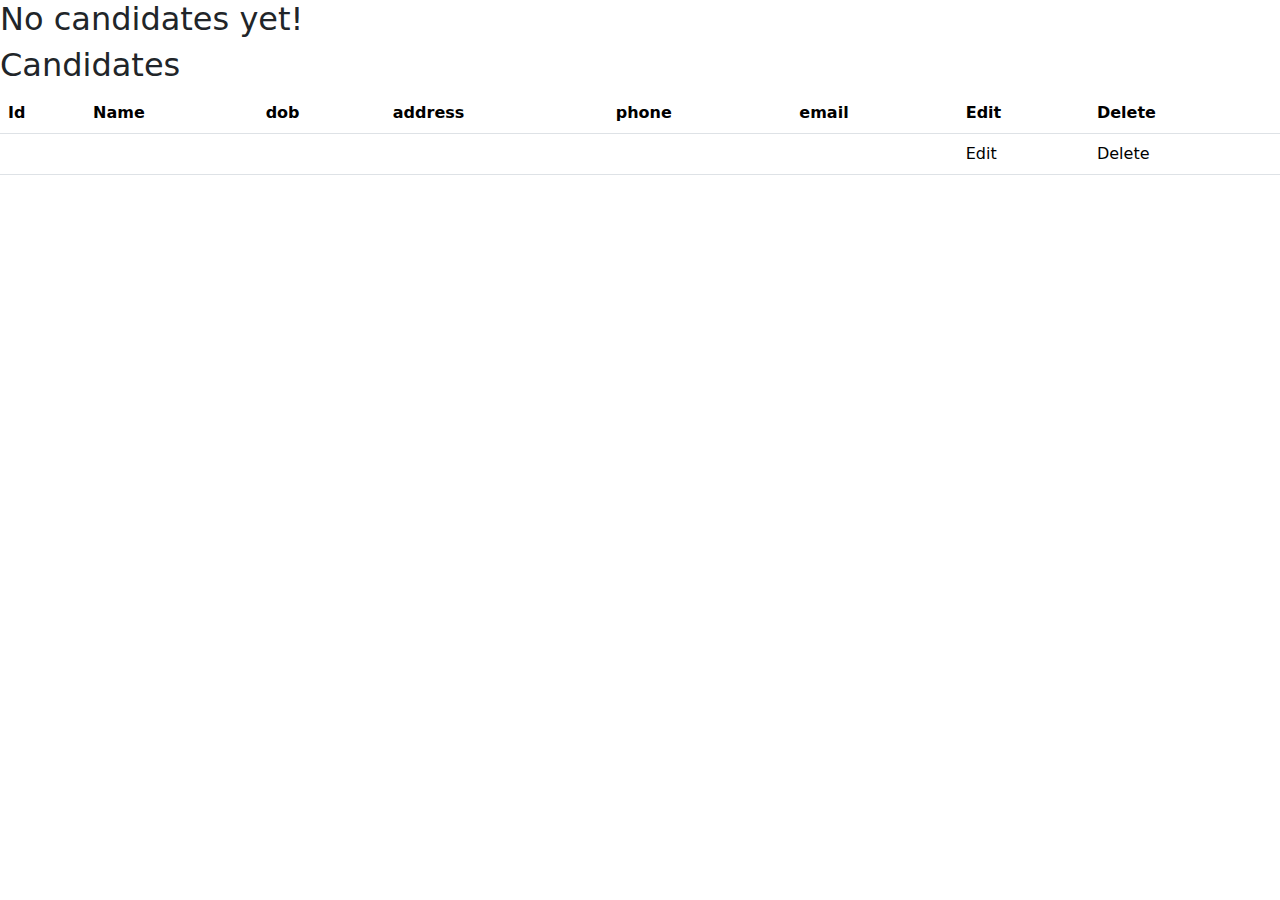
<file: src/main/resources/templates/candidates/candidates.html>
<!DOCTYPE html>
<html lang="en">
<head>
    <meta charset="UTF-8">
    <title>Candidates</title>
    <link href="https://cdn.jsdelivr.net/npm/bootstrap@5.3.3/dist/css/bootstrap.min.css" rel="stylesheet"
          integrity="sha384-QWTKZyjpPEjISv5WaRU9OFeRpok6YctnYmDr5pNlyT2bRjXh0JMhjY6hW+ALEwIH" crossorigin="anonymous">
    <script src="https://cdn.jsdelivr.net/npm/@popperjs/core@2.11.8/dist/umd/popper.min.js"
            integrity="sha384-I7E8VVD/ismYTF4hNIPjVp/Zjvgyol6VFvRkX/vR+Vc4jQkC+hVqc2pM8ODewa9r"
            crossorigin="anonymous"></script>
    <script src="https://cdn.jsdelivr.net/npm/bootstrap@5.3.3/dist/js/bootstrap.min.js"
            integrity="sha384-0pUGZvbkm6XF6gxjEnlmuGrJXVbNuzT9qBBavbLwCsOGabYfZo0T0to5eqruptLy"
            crossorigin="anonymous"></script>
    <meta name="viewport" content="width=device-width, initial-scale=1">
</head>
<body>
<div th:switch="${candidates}">
    <h2 th:case="null">No candidates yet!</h2>
    <div th:case="*">
        <h2>Candidates</h2>
        <table class="table table-hover">
            <thead>
            <tr>
                <th>Id</th>
                <th>Name</th>
                <th>dob</th>
                <th>address</th>
                <th>phone</th>
                <th>email</th>
                <th>Edit</th>
                <th>Delete</th>
            </tr>
            </thead>
            <tbody>
            <tr th:each="candidate : ${candidates}">
                <td th:text="${candidate.id}"></td>
                <td th:text="${candidate.fullName}"></td>
                <td th:text="${candidate.dob}"></td>
                <td th:text="${candidate.address.number + ', ' + candidate.address.street + ', ' + candidate.address.city + ', ' + candidate.address.zipcode + ', ' + (candidate.address.getCountry().toString())}"></td>
                <td th:text="${candidate.phone}"></td>
                <td th:text="${candidate.email}"></td>
                <td><a th:href="@{/edit/{id}(id=${candidate.id})}">Edit</a></td>
                <td><a th:href="@{/delete/{id}(id=${candidate.id})}">Delete</a></td>
            </tr>
            </tbody>
        </table>
    </div>
</div>
</body>
</html>
</file>
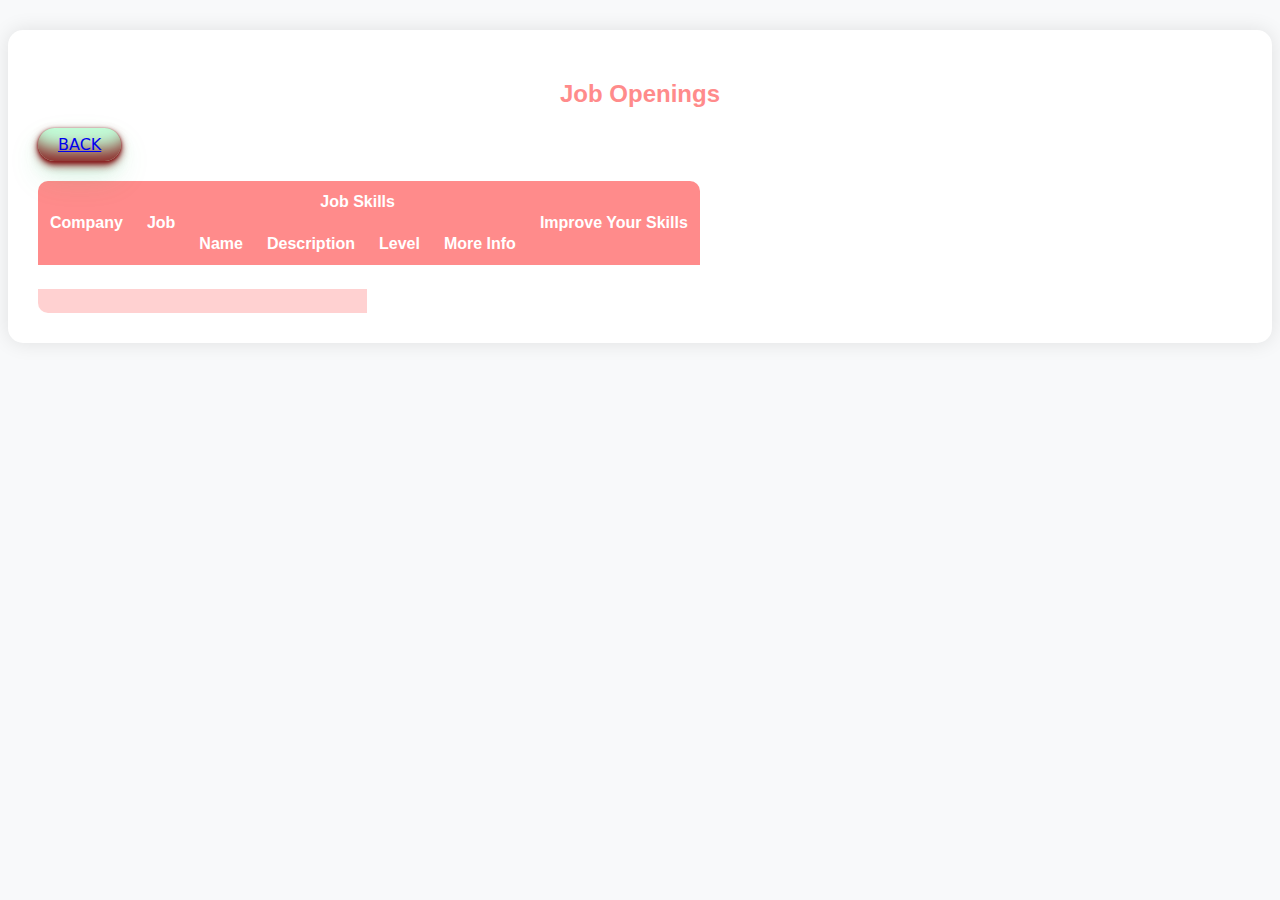
<file: src/main/resources/templates/candidates/find-jobs.html>
<!DOCTYPE html>
<html lang="en">
<head>
    <meta charset="UTF-8">
    <meta name="viewport" content="width=device-width, initial-scale=1.0">
    <title>JOBS OPENING</title>
    <link rel="icon" href="https://i.imgur.com/PdQZdyG.png" type="image/png">
    <link
            href="https://cdn.jsdelivr.net/npm/bootstrap@5.3.2/dist/css/bootstrap.min.css"
            rel="stylesheet"
            integrity="sha384-T3c6CoIi6uLrA9TneNEoa7RxnatzjcDSCmG1MXxSR1GAsXEV/Dwwykc2MPK8M2HN"
            crossorigin="anonymous">
    <script
            src="https://cdn.jsdelivr.net/npm/bootstrap@5.3.2/dist/js/bootstrap.bundle.min.js"
            integrity="sha384-C6RzsynM9kWDrMNeT87bh95OGNyZPhcTNXj1NW7RuBCsyN/o0jlpcV8Qyq46cDfL"
            crossorigin="anonymous"></script>
    <style>
        :root {
            --primary-color: #ff8b8b;
            --primary-light: #ffd1d1;
            --primary-dark: #ff5757;
        }

        body {
            font-family: 'Segoe UI', Tahoma, Geneva, Verdana, sans-serif;
            background-color: #f8f9fa;
            color: #333;
        }

        .container {
            margin-top: 30px;
            background-color: white;
            border-radius: 15px;
            box-shadow: 0 0 20px rgba(0, 0, 0, 0.1);
            padding: 30px;
        }

        h2 {
            color: var(--primary-color);
            font-weight: bold;
            margin-bottom: 20px;
            text-align: center;
        }

        .back-link {
            display: inline-block;
            margin-bottom: 20px;
            font-size: 1.1rem;
            text-decoration: none;
            color: var(--primary-dark);
            transition: color 0.3s ease;
        }

        .back-link:hover {
            color: var(--primary-color);
            text-decoration: none;
        }

        .table {
            border-collapse: separate;
            border-spacing: 0;
            border-radius: 10px;
            overflow: hidden;
        }

        .table th, .table td {
            vertical-align: middle;
            padding: 12px;
        }

        .table thead {
            background-color: var(--primary-color);
            color: white;
        }

        .table th {
            text-align: center;
            font-weight: 600;
        }

        .table tbody tr:nth-child(even) {
            background-color: var(--primary-light);
        }

        .table tbody tr:hover {
            background-color: #f1f1f1;
            transition: background-color 0.3s ease;
        }
        .back-link {
            background-color: #c2fbd7;
            border-radius: 100px;
            box-shadow: rgb(139, 37, 37) 0 -25px 18px -14px inset, rgb(139, 37, 37) 0 1px 2px, rgb(139, 37, 37) 0 2px 4px, rgb(139, 37, 37) 0 4px 8px,rgba(44, 187, 99, .15) 0 8px 16px,rgba(44, 187, 99, .15) 0 16px 32px;
            color: red;
            cursor: pointer;
            display: inline-block;
            font-family: CerebriSans-Regular,-apple-system,system-ui,Roboto,sans-serif;
            padding: 7px 20px;
            text-align: center;
            text-decoration: none;
            transition: all 250ms;
            border: 0;
            font-size: 16px;
            user-select: none;
            -webkit-user-select: none;
            touch-action: manipulation;
        }

        .back-link:hover {
            box-shadow: rgb(139, 37, 37) 0 -25px 18px -14px inset, rgb(220, 9, 9) 0 1px 2px, rgb(251, 15, 15) 0 2px 4px, rgb(184, 67, 67) 0 4px 8px,rgba(44,187,99,.25) 0 8px 16px,rgba(44,187,99,.25) 0 16px 32px;
            transform: scale(1.05) rotate(-1deg);
        }
    </style>
</head>
<body>
<div class="container">
    <h2>Job Openings</h2>
    <button class="back-link" role="button">
        <a href="/">BACK</a>
    </button>

    <table class="table table-hover table-bordered align-middle">
        <thead>
        <tr>
            <th rowspan="2">Company</th>
            <th rowspan="2">Job</th>
            <th colspan="4">Job Skills</th>
            <th rowspan="2">Improve Your Skills</th>
        </tr>
        <tr>
            <th>Name</th>
            <th>Description</th>
            <th>Level</th>
            <th>More Info</th>
        </tr>
        </thead>
        <tbody th:each="entry : ${suggestions}">
        <tr>
            <td th:rowspan="${#lists.size(entry.getKey().getJobSkills())+1}" th:text="${entry.getKey().getCompany().getName()}"></td>
            <td th:rowspan="${#lists.size(entry.getKey().getJobSkills())+1}" th:text="${entry.getKey().getJobName()}"></td>
            <td th:text="${entry.getKey().getJobSkills().get(0).getSkill().getSkillName()}"></td>
            <td th:text="${entry.getKey().getJobSkills().get(0).getSkill().getSkillDescription()}"></td>
            <td th:text="${entry.getKey().getJobSkills().get(0).getSkillLevel().name()}"></td>
            <td th:text="${entry.getKey().getJobSkills().get(0).getMoreInfos()}"></td>
            <td th:rowspan="${#lists.size(entry.getKey().getJobSkills())+1}" th:text="${entry.getValue()}"></td>
        </tr>
        <tr th:each="jobSkill, iterSart: ${entry.getKey().getJobSkills()}">
            <td th:if="${iterSart.index} > 0" th:text="${jobSkill.getSkill().getSkillName()}"></td>
            <td th:if="${iterSart.index} > 0" th:text="${jobSkill.getSkill().getSkillDescription()}"></td>
            <td th:if="${iterSart.index} > 0" th:text="${jobSkill.getSkillLevel().name()}"></td>
            <td th:if="${iterSart.index} > 0" th:text="${jobSkill.getMoreInfos()}"></td>
        </tr>
        </tbody>
    </table>
</div>
</body>
</html>
</file>
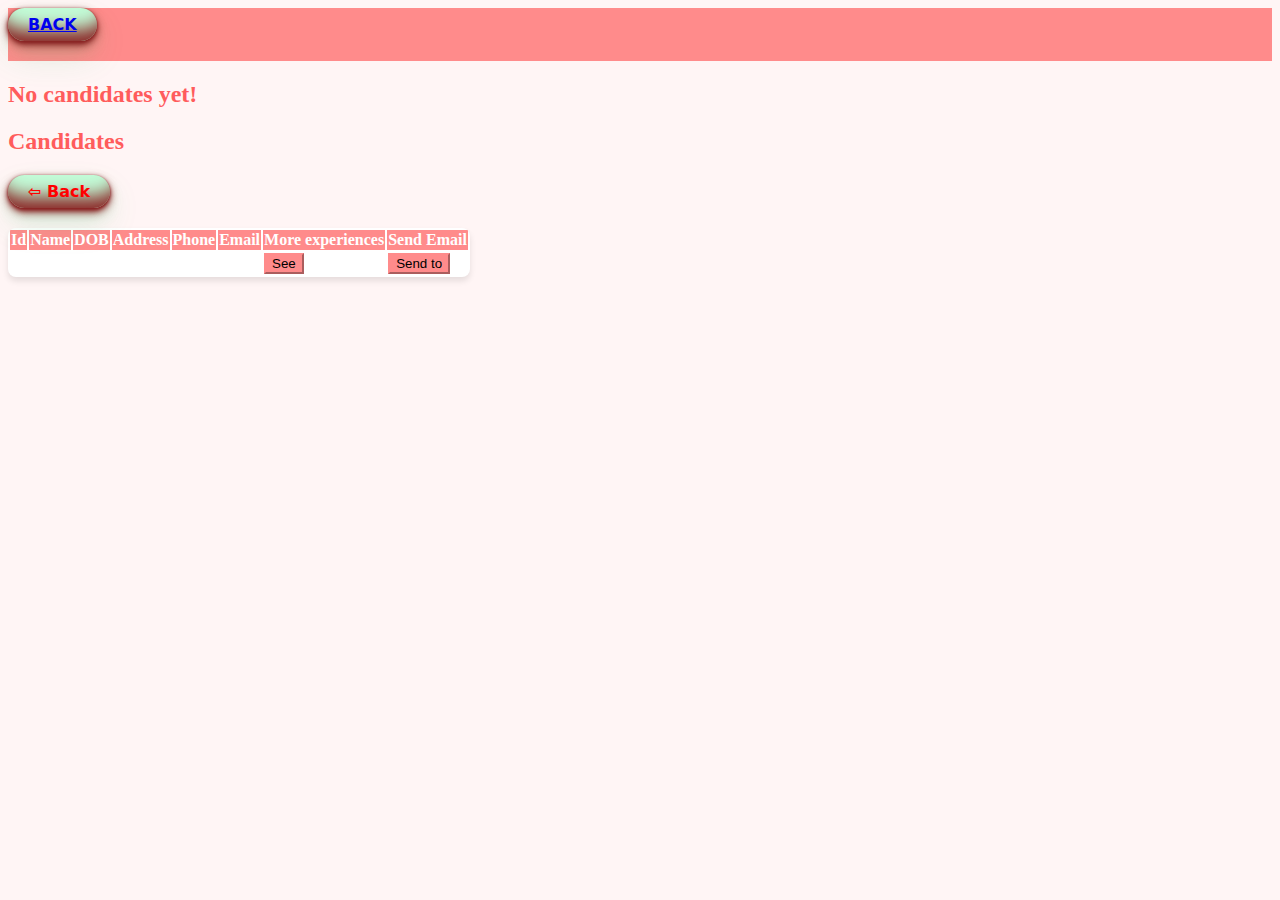
<file: src/main/resources/templates/company/find-candidates-list.html>
<!DOCTYPE html>
<html lang="en">
<head>
    <meta charset="UTF-8">
    <title>CANDIDATES</title>
    <link
            href="https://cdn.jsdelivr.net/npm/bootstrap@5.3.2/dist/css/bootstrap.min.css"
            rel="stylesheet"
            integrity="sha384-T3c6CoIi6uLrA9TneNEoa7RxnatzjcDSCmG1MXxSR1GAsXEV/Dwwykc2MPK8M2HN"
            crossorigin="anonymous">
    <script
            src="https://cdn.jsdelivr.net/npm/bootstrap@5.3.2/dist/js/bootstrap.bundle.min.js"
            integrity="sha384-C6RzsynM9kWDrMNeT87bh95OGNyZPhcTNXj1NW7RuBCsyN/o0jlpcV8Qyq46cDfL"
            crossorigin="anonymous"></script>
    <meta name="viewport" content="width=device-width, initial-scale=1">
    <link rel="icon" href="https://i.imgur.com/PdQZdyG.png" type="image/png">
    <style>
        :root {
            --primary-color: #ff8b8b;
            --primary-dark: #ff5c5c;
            --primary-light: #ffc1c1;
        }
        body {
            background-color: #fff5f5;
            color: #333;
        }
        .navbar {
            background-color: var(--primary-color);
        }
        .navbar-brand, .navbar-nav .nav-link {
            color: white !important;
        }
        h2 {
            color: var(--primary-dark);
            margin-bottom: 20px;
        }
        .table {
            background-color: white;
            border-radius: 8px;
            overflow: hidden;
            box-shadow: 0 4px 6px rgba(0, 0, 0, 0.1);
        }
        .table thead {
            background-color: var(--primary-color);
            color: white;
        }
        .table-hover tbody tr:hover {
            background-color: var(--primary-light);
        }
        .btn-primary {
            background-color: var(--primary-color);
            border-color: var(--primary-color);
        }
        .btn-primary:hover {
            background-color: var(--primary-dark);
            border-color: var(--primary-dark);
        }
        .modal-header {
            background-color: var(--primary-color);
            color: white;
        }
        .modal-content {
            border-radius: 8px;
        }
        .back-link {
            color: var(--primary-dark);
            text-decoration: none;
            font-weight: bold;
            margin-bottom: 20px;
            display: inline-block;
        }
        .back-link:hover {
            color: var(--primary-color);
        }
        .back-link {
            background-color: #c2fbd7;
            border-radius: 100px;
            box-shadow: rgb(139, 37, 37) 0 -25px 18px -14px inset, rgb(139, 37, 37) 0 1px 2px, rgb(139, 37, 37) 0 2px 4px, rgb(139, 37, 37) 0 4px 8px,rgba(44, 187, 99, .15) 0 8px 16px,rgba(44, 187, 99, .15) 0 16px 32px;
            color: red;
            cursor: pointer;
            display: inline-block;
            font-family: CerebriSans-Regular,-apple-system,system-ui,Roboto,sans-serif;
            padding: 7px 20px;
            text-align: center;
            text-decoration: none;
            transition: all 250ms;
            border: 0;
            font-size: 16px;
            user-select: none;
            -webkit-user-select: none;
            touch-action: manipulation;
        }

        .back-link:hover {
            box-shadow: rgb(139, 37, 37) 0 -25px 18px -14px inset, rgb(220, 9, 9) 0 1px 2px, rgb(251, 15, 15) 0 2px 4px, rgb(184, 67, 67) 0 4px 8px,rgba(44,187,99,.25) 0 8px 16px,rgba(44,187,99,.25) 0 16px 32px;
            transform: scale(1.05) rotate(-1deg);
        }
    </style>
</head>
<body>
<nav class="navbar navbar-expand-lg navbar-dark mb-4">
    <button class="back-link" role="button">
        <a href="/">BACK</a>
    </button>
</nav>

<div class="container" th:switch="${candidates}">
    <h2 th:case="null" class="text-center">No candidates yet!</h2>
    <div th:case="*">
        <h2 class="text-center">Candidates</h2>
        <a href="/" class="back-link">&#8678; Back</a>
        <table class="table table-hover mt-4">
            <thead>
            <tr>
                <th>Id</th>
                <th>Name</th>
                <th>DOB</th>
                <th>Address</th>
                <th>Phone</th>
                <th>Email</th>
                <th>More experiences</th>
                <th>Send Email</th>
            </tr>
            </thead>
            <tbody>
            <tr th:each="candidate : ${candidates}">
                <td th:text="${candidate.id}"></td>
                <td th:text="${candidate.fullName}"></td>
                <td th:text="${candidate.dob}"></td>
                <td th:text="${candidate.address.getCity()}"></td>
                <td th:text="${candidate.phone}"></td>
                <td th:text="${candidate.email}"></td>
                <td>
                    <button class="btn btn-primary btn-sm" th:onclick="'handleSeeMoreExperiences(' + ${candidate.id} + ')'">See</button>
                </td>
                <td>
                    <button class="btn btn-primary btn-sm" th:onclick="'handleInviteCandidate('+${candidate.id}+','+${jobId}+')'">Send to</button>
                </td>
            </tr>
            </tbody>
        </table>
    </div>
    <div id="container"></div>
</div>

<script>
    async function fetchGetExperiences(candidateId) {
        const response = await fetch(`/company/get-experiences?candidateId=${candidateId}`);
        if (!response.ok) {
            return [];
        }
        const data = await response.json()
        if (data) {
            return data;
        }
        return [];
    }
    function closeModal(){
        document.getElementById("container").innerHTML=""
    }

    async function handleSeeMoreExperiences(candidateId) {
        const elementContainer = document.getElementById("container")
        if (elementContainer) {
            const experiences = await fetchGetExperiences(candidateId)
            if (experiences) {
                elementContainer.innerHTML = `
                <!-- Modal -->
                <div class="modal fade show" id="modalShowMoreExperience" tabindex="-1" role="dialog" aria-labelledby="experienceModalLabel" aria-hidden="true" style="display: block; background-color: rgba(0,0,0,0.5);">
                    <div class="modal-dialog modal-lg">
                        <!-- Modal content-->
                        <div class="modal-content">
                            <div class="modal-header">
                                <h4 class="modal-title" id="experienceModalLabel">More Experience</h4>
                                <button type="button" class="btn-close" data-bs-dismiss="modal" aria-label="Close" onclick="closeModal()"></button>
                            </div>
                            <div class="modal-body">
                                <table class="table table-hover">
                                    <thead>
                                        <tr>
                                            <th>Company Name</th>
                                            <th>Role</th>
                                            <th>From Date</th>
                                            <th>To Date</th>
                                            <th>Work Description</th>
                                        </tr>
                                    </thead>
                                    <tbody>
                                        ${experiences.map(exp => `
                                            <tr>
                                                <td>${exp.companyName}</td>
                                                <td>${exp.role}</td>
                                                <td>${exp.fromDate}</td>
                                                <td>${exp.toDate}</td>
                                                <td>${exp.workDescription}</td>
                                            </tr>
                                        `).join('')}
                                    </tbody>
                                </table>
                            </div>
                            <div class="modal-footer">
                                <button type="button" class="btn btn-secondary" onclick="closeModal()">Close</button>
                            </div>
                        </div>
                    </div>
                </div>
                `
            }
        }
    }
    async function handleInviteCandidate(candidateId,jobId){
        const response = await fetch(`/company/invite-candidate?candidateId=${candidateId}&jobId=${jobId}`)
        if(response.ok){
            const data = await response.json()
            alert(data.status)
        }else{
            alert("Invite fail.")
        }
    }
</script>
</body>
</html>
</file>
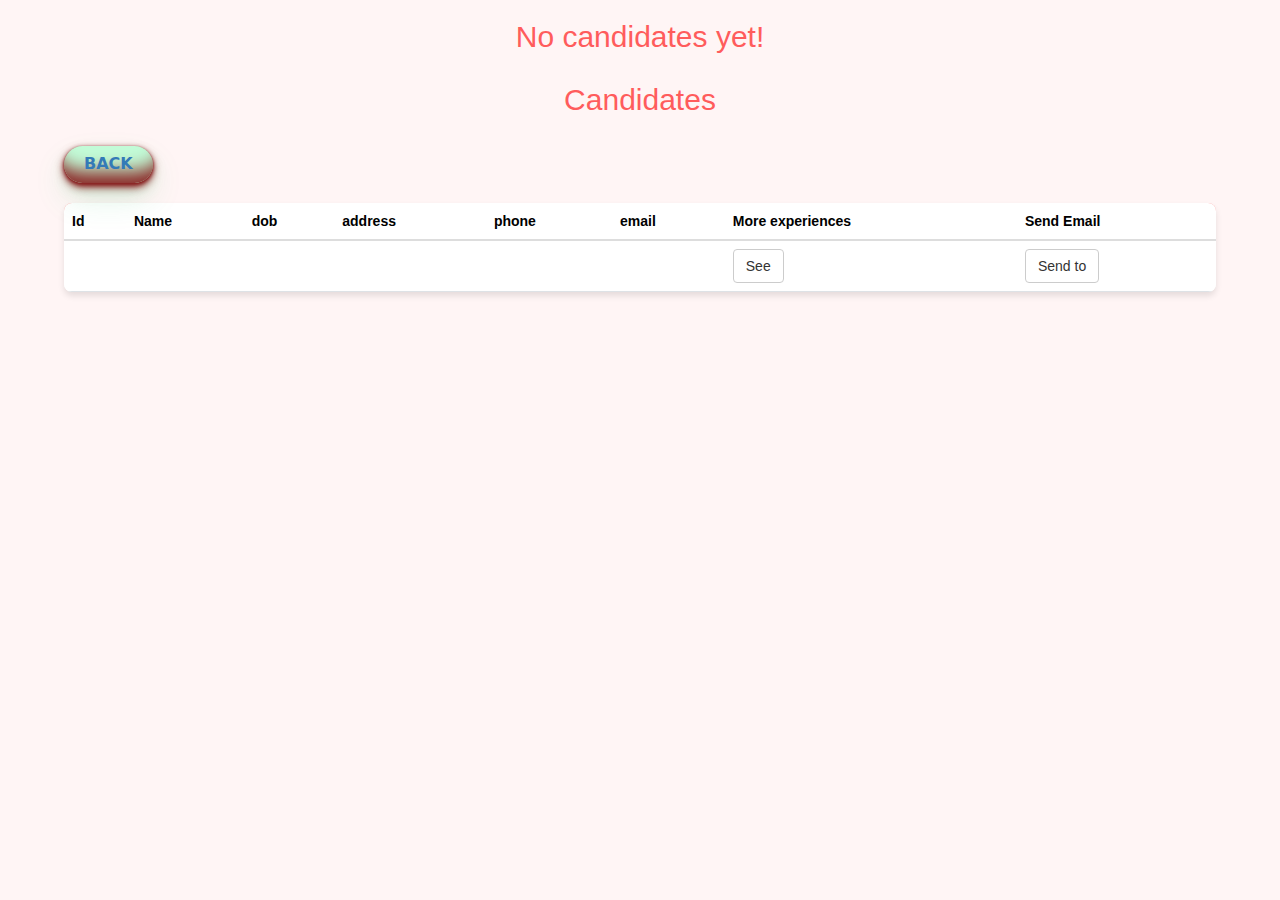
<file: src/main/resources/templates/company/find-candidates.html>
<!DOCTYPE html>
<html lang="en">
<head>
    <meta charset="UTF-8">
    <title>CANDIDATE</title>
    <link
            href="https://cdn.jsdelivr.net/npm/bootstrap@5.3.2/dist/css/bootstrap.min.css"
            rel="stylesheet"
            integrity="sha384-
T3c6CoIi6uLrA9TneNEoa7RxnatzjcDSCmG1MXxSR1GAsXEV/Dwwykc2MPK8M2HN"
            crossorigin="anonymous">
    <script
            src="https://cdn.jsdelivr.net/npm/bootstrap@5.3.2/dist/js/bootstrap.bundle.min.js"
            integrity="sha384-
C6RzsynM9kWDrMNeT87bh95OGNyZPhcTNXj1NW7RuBCsyN/o0jlpcV8Qyq46cDfL"
            crossorigin="anonymous"></script>
    <link rel="stylesheet" href="https://maxcdn.bootstrapcdn.com/bootstrap/3.4.1/css/bootstrap.min.css">
    <script src="https://ajax.googleapis.com/ajax/libs/jquery/3.7.1/jquery.min.js"></script>
    <script src="https://maxcdn.bootstrapcdn.com/bootstrap/3.4.1/js/bootstrap.min.js"></script>
    <link rel="stylesheet" href="https://maxcdn.bootstrapcdn.com/bootstrap/3.4.1/css/bootstrap.min.css">
    <script src="https://ajax.googleapis.com/ajax/libs/jquery/3.7.1/jquery.min.js"></script>
    <script src="https://maxcdn.bootstrapcdn.com/bootstrap/3.4.1/js/bootstrap.min.js"></script>
    <meta name="viewport" content="width=device-width, initial-scale=1">
    <link rel="icon" href="https://i.imgur.com/PdQZdyG.png" type="image/png">
    <style>
        :root {
            --primary-color: #ff8b8b;
            --primary-dark: #ff5c5c;
            --primary-light: #ffc1c1;
            --text-color: #333;
            --background-color: #fff5f5;
        }
        body {
            background-color: var(--background-color);
            color: var(--text-color);
            font-family: 'Arial', sans-serif;
        }
        .container {
            max-width: 1200px;
            margin: 0 auto;
            padding: 20px;
        }
        h2 {
            color: var(--primary-dark);
            text-align: center;
            margin-bottom: 30px;
        }
        .back-link {
            display: inline-block;
            margin-bottom: 20px;
            color: var(--primary-dark);
            text-decoration: none;
            font-weight: bold;
            transition: color 0.3s ease;
        }
        .back-link:hover {
            color: var(--primary-color);
        }
        .table {
            background-color: white;
            border-radius: 8px;
            overflow: hidden;
            box-shadow: 0 4px 6px rgba(0, 0, 0, 0.1);
        }
        .table thead {
            background-color: var(--primary-color);
            color: white;
        }
        .table-hover tbody tr:hover {
            background-color: var(--primary-light);
        }
        .btn-primary {
            background-color: var(--primary-color);
            border-color: var(--primary-color);
        }
        .btn-primary:hover {
            background-color: var(--primary-dark);
            border-color: var(--primary-dark);
        }
        .pagination {
            display: flex;
            justify-content: center;
            margin-top: 20px;
        }
        .pagination a {
            color: var(--primary-color);
            padding: 8px 16px;
            text-decoration: none;
            transition: background-color 0.3s;
            border: 1px solid #ddd;
            margin: 0 4px;
        }
        .pagination a.active {
            background-color: var(--primary-color);
            color: white;
            border: 1px solid var(--primary-color);
        }
        .pagination a:hover:not(.active) {
            background-color: var(--primary-light);
        }
        .modal-header {
            background-color: var(--primary-color);
            color: white;
        }
        .modal-content {
            border-radius: 8px;
        }
        .back-link {
            background-color: #c2fbd7;
            border-radius: 100px;
            box-shadow: rgb(139, 37, 37) 0 -25px 18px -14px inset, rgb(139, 37, 37) 0 1px 2px, rgb(139, 37, 37) 0 2px 4px, rgb(139, 37, 37) 0 4px 8px,rgba(44, 187, 99, .15) 0 8px 16px,rgba(44, 187, 99, .15) 0 16px 32px;
            color: red;
            cursor: pointer;
            display: inline-block;
            font-family: CerebriSans-Regular,-apple-system,system-ui,Roboto,sans-serif;
            padding: 7px 20px;
            text-align: center;
            text-decoration: none;
            transition: all 250ms;
            border: 0;
            font-size: 16px;
            user-select: none;
            -webkit-user-select: none;
            touch-action: manipulation;
        }

        .back-link:hover {
            box-shadow: rgb(139, 37, 37) 0 -25px 18px -14px inset, rgb(220, 9, 9) 0 1px 2px, rgb(251, 15, 15) 0 2px 4px, rgb(184, 67, 67) 0 4px 8px,rgba(44,187,99,.25) 0 8px 16px,rgba(44,187,99,.25) 0 16px 32px;
            transform: scale(1.05) rotate(-1deg);
        }
    </style>
</head>
<body>
<div th:switch="${candidatePage}">
    <h2 th:case="null">No candidates yet!</h2>
    <div th:case="*" style="width: 90%; margin-left: 5%">
        <h2>Candidates</h2>
        <button class="back-link" role="button">
            <a href="/">BACK</a>
        </button>
        <table class="table table-hover">
            <thead>
            <tr>
                <th>Id</th>
                <th>Name</th>
                <th>dob</th>
                <th>address</th>
                <th>phone</th>
                <th>email</th>
                <th>More experiences</th>
                <th>Send Email</th>
            </tr>
            </thead>
            <tbody>
            <tr th:each="candidate: ${candidatePage}">
                <td th:text="${candidate.id}"></td>
                <td th:text="${candidate.fullName}"></td>
                <td th:text="${candidate.dob}"></td>
                <td th:text="${candidate.address.getCity()}"></td>
                <td th:text="${candidate.phone}"></td>
                <td th:text="${candidate.email}"></td>
                <td>
                    <button class="btn btn-default" th:onclick="'handleSeeMoreExperiences(' + ${candidate.id} + ')'">See</button>
                </td>
                <td>
                    <button class="btn btn-default" th:onclick="'handleInviteCandidate('+${candidate.id}+','+${jobId}+')'">Send to</button>

                </td>
            </tr>
            </tbody>
        </table>
        <div class="inline" th:if="${candidatePage.totalPages > 0}" th:each="pageNumber :${pageNumbers}">
            <a th:href="@{/company/find-candidates/page(size=${candidatePage.size}, page=${pageNumber}, jobId=${jobId})}"
               th:text="${pageNumber}"
               th:class="${pageNumber==candidatePage.number + 1} ? active"></a>
        </div>
    </div>
    <div id="container"></div>

</div>
<script>
    async function fetchGetExperiences(candidateId) {
        const response = await fetch(`/company/get-experiences?candidateId=${candidateId}`);
        if (!response.ok) {
            return [];
        }
        const data = await response.json()
        if (data) {
            return data;
        }
        return [];
    }
    function closeModal(){
        document.getElementById("container").innerHTML=""
    }

    async function handleSeeMoreExperiences(candidateId) {
        const elementContainer = document.getElementById("container")
        if (elementContainer) {
            const experiences = await fetchGetExperiences(candidateId)
            if (experiences) {

                elementContainer.innerHTML = `
                <!-- Modal -->
                <div class="modal fade in" id="modalShowMoreExperience" role="dialog" style="display: block; padding-left: 17px;">
                    <div class="modal-dialog  modal-lg">

                        <!-- Modal content-->
                        <div class="modal-content">
                            <div class="modal-header">
                                <h4 class="modal-title" style="flex: 1; text-align: center">More Experience</h4>
                                <button type="button" class="close" data-dismiss="modal" onclick="closeModal()">&times;</button>

                            </div>
                            <div class="modal-body">
                                <table style="width: 100%" class="table table-hover">
                                    <tr>
                                        <th>Company Name</th>
                                        <th>Role</th>
                                        <th>From Date</th>
                                        <th>To Date</th>
                                        <th>Word Description</th>
                                    </tr>
                                    <tbody>
                                        ${experiences.map(exp => `
                                            <tr>
                                                <td>${exp.companyName}</td>
                                                <td>${exp.role}</td>
                                                <td>${exp.fromDate}</td>
                                                <td>${exp.toDate}</td>
                                                <td>${exp.workDescription}</td>
                                            </tr>
                                        `).join('')}
                                    </tbody>
                                </table>
                            </div>
                            <div class="modal-footer">
                                <button type="button" class="btn btn-default" onclick="closeModal()">Close</button>
                            </div>
                        </div>

                    </div>
                </div>
                `

            }
        }
    }
    async function handleInviteCandidate(candidateId,jobId){
        const response = await fetch(`/company/invite-candidate?candidateId=${candidateId}&jobId=${jobId}`)
        if(response.ok){
            const data = await response.json()
            alert(data.status)
        }else{
            alert("Invite fail.")
        }
    }

</script>
</body>
</html>
</file>
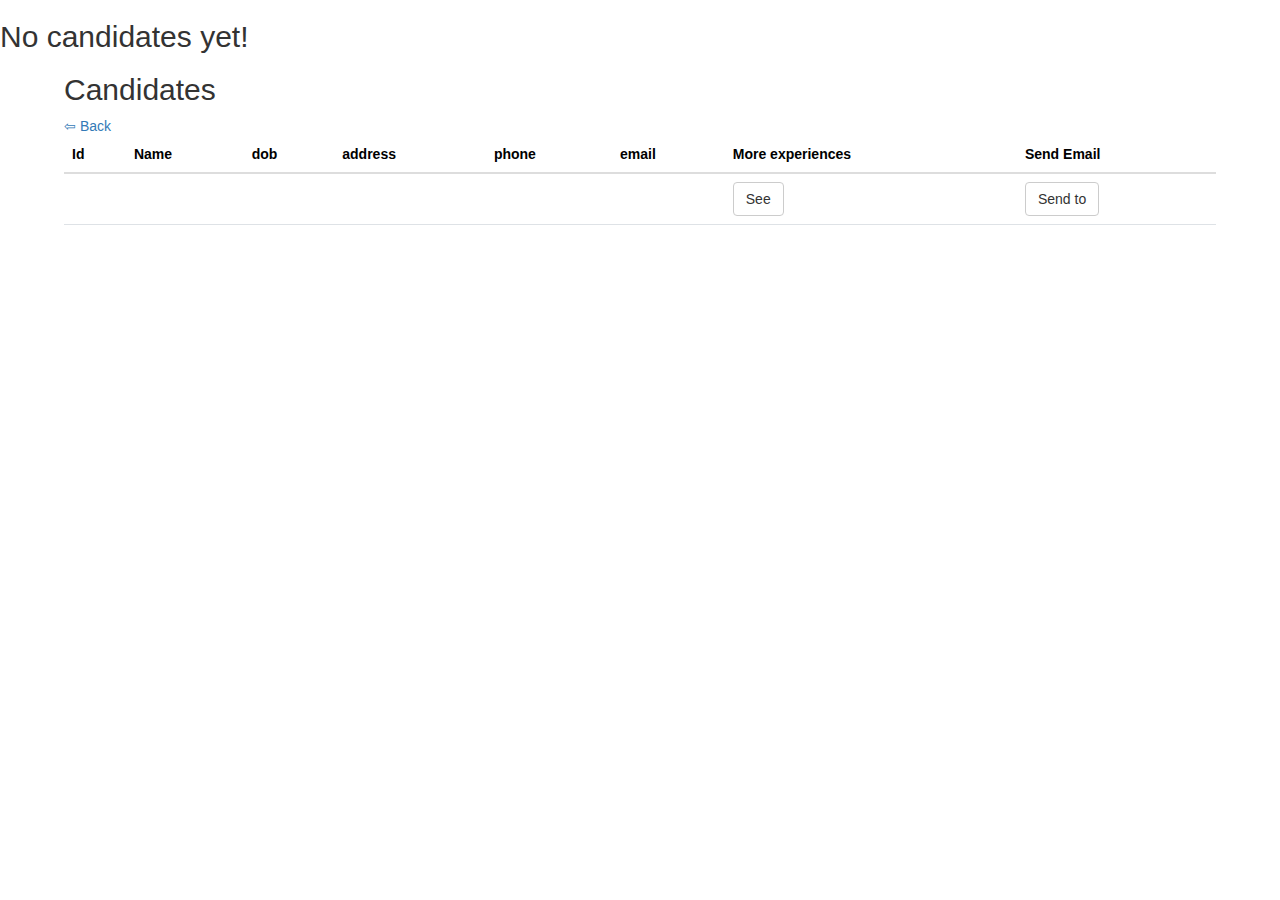
<file: src/main/resources/templates/company/FindCandidates.html>
<!DOCTYPE html>
<html lang="en">
<head>
    <meta charset="UTF-8">
    <title>Candidates</title>
    <link
            href="https://cdn.jsdelivr.net/npm/bootstrap@5.3.2/dist/css/bootstrap.min.css"
            rel="stylesheet"
            integrity="sha384-
T3c6CoIi6uLrA9TneNEoa7RxnatzjcDSCmG1MXxSR1GAsXEV/Dwwykc2MPK8M2HN"
            crossorigin="anonymous">
    <script
            src="https://cdn.jsdelivr.net/npm/bootstrap@5.3.2/dist/js/bootstrap.bundle.min.js"
            integrity="sha384-
C6RzsynM9kWDrMNeT87bh95OGNyZPhcTNXj1NW7RuBCsyN/o0jlpcV8Qyq46cDfL"
            crossorigin="anonymous"></script>
    <link rel="stylesheet" href="https://maxcdn.bootstrapcdn.com/bootstrap/3.4.1/css/bootstrap.min.css">
    <script src="https://ajax.googleapis.com/ajax/libs/jquery/3.7.1/jquery.min.js"></script>
    <script src="https://maxcdn.bootstrapcdn.com/bootstrap/3.4.1/js/bootstrap.min.js"></script>
    <link rel="stylesheet" href="https://maxcdn.bootstrapcdn.com/bootstrap/3.4.1/css/bootstrap.min.css">
    <script src="https://ajax.googleapis.com/ajax/libs/jquery/3.7.1/jquery.min.js"></script>
    <script src="https://maxcdn.bootstrapcdn.com/bootstrap/3.4.1/js/bootstrap.min.js"></script>
    <meta name="viewport" content="width=device-width, initial-scale=1">
</head>
<body>
<div th:switch="${candidates}">
    <h2 th:case="null">No candidates yet!</h2>
    <div th:case="*" style="width: 90%; margin-left: 5%">
        <h2>Candidates</h2>
        <a href="/">&#8678; Back</a>
        <table class="table table-hover">
            <thead>
            <tr>
                <th>Id</th>
                <th>Name</th>
                <th>dob</th>
                <th>address</th>
                <th>phone</th>
                <th>email</th>
                <th>More experiences</th>
                <th>Send Email</th>
            </tr>
            </thead>
            <tbody>
            <tr th:each="candidate : ${candidates}">
                <td th:text="${candidate.id}"></td>
                <td th:text="${candidate.fullName}"></td>
                <td th:text="${candidate.dob}"></td>
                <td th:text="${candidate.address.getCity()}"></td>
                <td th:text="${candidate.phone}"></td>
                <td th:text="${candidate.email}"></td>
                <td>
                    <button class="btn btn-default" th:onclick="'handleSeeMoreExperiences(' + ${candidate.id} + ')'">See</button>
                </td>
                <td>
                    <button class="btn btn-default" th:onclick="">Send to</button>
                </td>
            </tr>
            </tbody>
        </table>
    </div>
    <div id="container"></div>

</div>
<script>
    async function fetchGetExperiences(candidateId) {
        const response = await fetch('/company/get-experiences?candidateId=' + candidateId)
        if (!response.ok) {
            return [];
        }
        const data = await response.json()
        if (data) {
            return data;
        }
        return [];
    }
    function closeModal(){
        document.getElementById("container").innerHTML=""
    }

    async function handleSeeMoreExperiences(candidateId) {
        const elementContainer = document.getElementById("container")
        if (elementContainer) {
            const experiences = await fetchGetExperiences(candidateId)
            if (experiences) {

                elementContainer.innerHTML = `
                <!-- Modal -->
                <div class="modal fade in" id="modalShowMoreExperience" role="dialog" style="display: block; padding-left: 17px;">
                    <div class="modal-dialog  modal-lg">

                        <!-- Modal content-->
                        <div class="modal-content">
                            <div class="modal-header">
                                <h4 class="modal-title" style="flex: 1; text-align: center">More Experience</h4>
                                <button type="button" class="close" data-dismiss="modal" onclick="closeModal()">&times;</button>

                            </div>
                            <div class="modal-body">
                                <table style="width: 100%" class="table table-hover">
                                    <tr>
                                        <th>Company Name</th>
                                        <th>Role</th>
                                        <th>From Date</th>
                                        <th>To Date</th>
                                        <th>Word Description</th>
                                    </tr>
                                    <tbody>
                                        ${experiences.map(exp => `
                                            <tr>
                                                <td>${exp.companyName}</td>
                                                <td>${exp.role}</td>
                                                <td>${exp.fromDate}</td>
                                                <td>${exp.toDate}</td>
                                                <td>${exp.workDescription}</td>
                                            </tr>
                                        `).join('')}
                                    </tbody>
                                </table>
                            </div>
                            <div class="modal-footer">
                                <button type="button" class="btn btn-default" onclick="closeModal()">Close</button>
                            </div>
                        </div>

                    </div>
                </div>
                `

            }
        }
    }

</script>
</body>
</html>
</file>
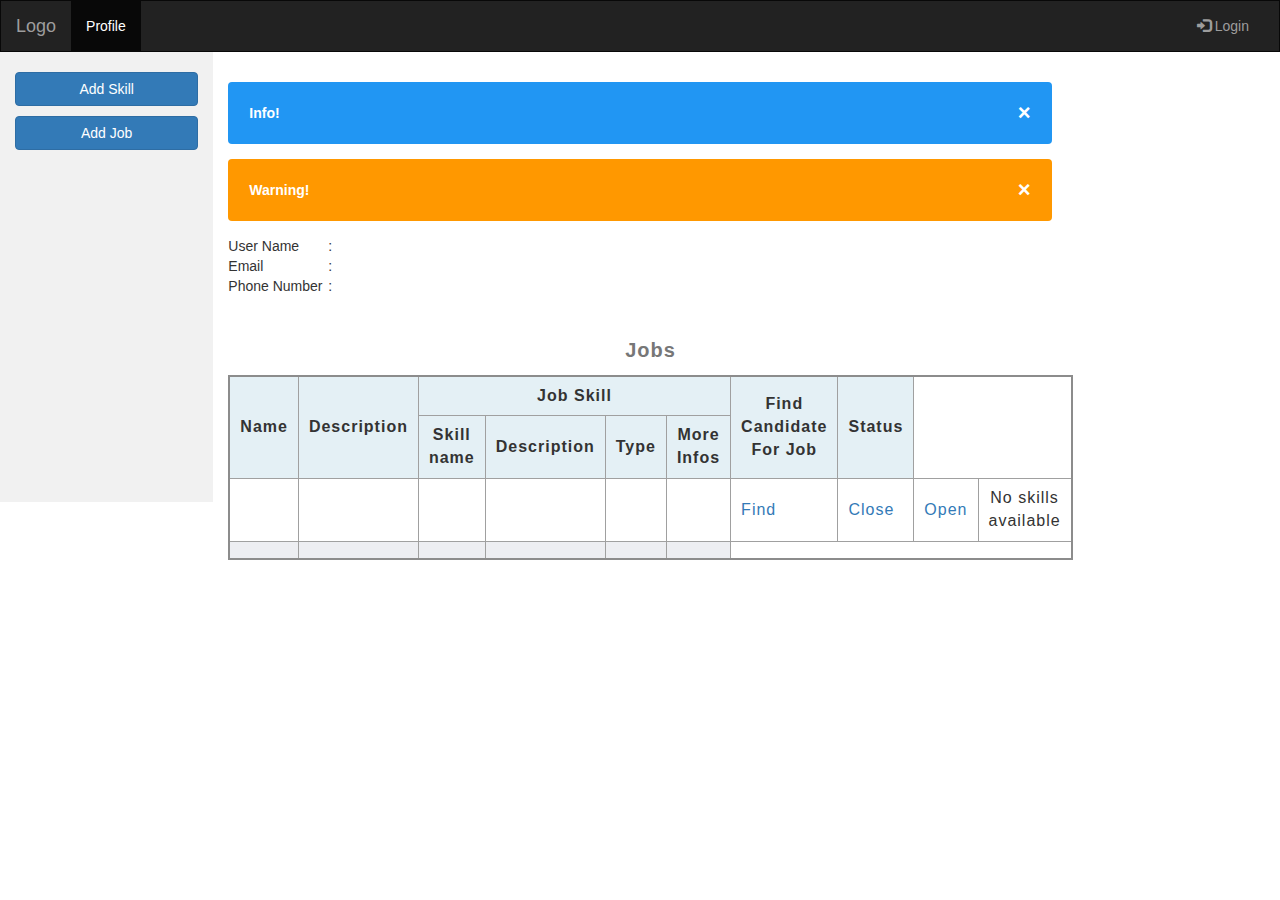
<file: src/main/resources/templates/company/Home.html>
<!DOCTYPE html>
<html lang="en" xmlns:th="http://www.thymeleaf.org">
<head>
    <title>Bootstrap Example</title>
    <meta charset="utf-8">
    <meta name="viewport" content="width=device-width, initial-scale=1">
    <link rel="stylesheet" href="https://maxcdn.bootstrapcdn.com/bootstrap/3.4.1/css/bootstrap.min.css">
    <script src="https://ajax.googleapis.com/ajax/libs/jquery/3.7.1/jquery.min.js"></script>
    <script src="https://maxcdn.bootstrapcdn.com/bootstrap/3.4.1/js/bootstrap.min.js"></script>

    <style>
        /* Remove the navbar's default margin-bottom and rounded borders */
        .navbar {
            margin-bottom: 0;
            border-radius: 0;
        }

        /* Set height of the grid so .sidenav can be 100% (adjust as needed) */
        .row.content {height: 450px}

        /* Set gray background color and 100% height */
        .sidenav {
            padding-top: 20px;
            background-color: #f1f1f1;
            height: 100%;
        }

        /* Set black background color, white text and some padding */
        footer {
            background-color: #555;
            color: white;
            padding: 15px;
        }

        /* On small screens, set height to 'auto' for sidenav and grid */
        @media screen and (max-width: 767px) {
            .sidenav {
                height: auto;
                padding: 15px;
            }
            .row.content {height:auto;}
        }
        .alert {
            padding: 20px;
            background-color: #f44336;
            color: white;
            opacity: 1;
            transition: opacity 0.6s;
            margin-bottom: 15px;
        }

        .alert.success {background-color: #04AA6D;}
        .alert.info {background-color: #2196F3;}
        .alert.warning {background-color: #ff9800;}

        .closebtn {
            margin-left: 15px;
            color: white;
            font-weight: bold;
            float: right;
            font-size: 22px;
            line-height: 20px;
            cursor: pointer;
            transition: 0.3s;
        }

        .closebtn:hover {
            color: black;
        }
        table {
            border-collapse: collapse;
            border: 2px solid rgb(140 140 140);
            font-family: sans-serif;
            font-size: 16px;
            letter-spacing: 1px;
            width: 100%;
        }

        caption {
            caption-side: top;
            padding: 10px;
            font-weight: bold;
            text-align: center;
        }

        thead,
        tfoot {
            background-color: rgb(228 240 245);
        }

        th,
        td {
            border: 1px solid rgb(160 160 160);
            padding: 8px 10px;
        }

        td:last-of-type {
            text-align: center;
        }

        tbody > tr:nth-of-type(even) {
            background-color: rgb(237 238 242);
        }

        tfoot th {
            text-align: right;
        }

        tfoot td {
            font-weight: bold;
        }
        th{
            text-align: center;
        }

    </style>
</head>
<body>

<nav class="navbar navbar-inverse">
    <div class="container-fluid">
        <div class="navbar-header">
            <button type="button" class="navbar-toggle" data-toggle="collapse" data-target="#myNavbar">
                <span class="icon-bar"></span>
                <span class="icon-bar"></span>
                <span class="icon-bar"></span>
            </button>
            <a class="navbar-brand" href="#">Logo</a>
        </div>
        <div class="collapse navbar-collapse" id="myNavbar">
            <ul class="nav navbar-nav">
                <li class="active"><a href="/company">Profile</a></li>
<!--                <li><a href="/company/find-candidates">Find Candidate</a></li>-->
            </ul>
            <ul class="nav navbar-nav navbar-right">
                <li><a href="#"><span class="glyphicon glyphicon-log-in"></span> Login</a></li>
            </ul>
        </div>
    </div>
</nav>

<div class="container-fluid text-center">
    <div class="row content">
        <div class="col-sm-2 sidenav">
            <div style="display: flex; justify-content: center; flex-direction: column">
                <div style="display: flex; justify-content: center; flex-direction: column">
                    <button class="btn btn-primary" data-toggle="modal" data-target="#addSkillModal">Add Skill</button>
                    <button class="btn btn-primary" data-toggle="modal" data-target="#addJobModal" style="margin-top: 10px">Add Job</button>
                </div>
            </div>

        </div>
        <div class="col-sm-8 text-left" style="margin-top: 30px">
            <div class="alert info" th:if="${message}">
                <span class="closebtn">&times;</span>
                <strong>Info!</strong> <p th:text="${message}"></p>
            </div>
            <div class="alert warning" th:if="${error}">
                <span class="closebtn">&times;</span>
                <strong>Warning!</strong> <p th:text="${error}"></p>
            </div>

            <div  th:if="${company}" style="display: flex">
                <div style="width: 100px">User Name</div>:
                <p th:text="${company.getName()}"></p>
            </div>
            <div  th:if="${company}" style="display: flex">
                <div style="width: 100px">Email</div>:
                <p th:text="${company.getEmail()}"></p>
            </div>
            <div  th:if="${company}" style="display: flex">
                <div style="width: 100px">Phone Number</div>:
                <p th:text="${company.getPhone()}"></p>
            </div>
            <div style="margin-top: 30px" th:if="${jobs}">
                <table>
                    <caption style="font-size: 20px">Jobs</caption>
                    <!-- Header -->
                    <thead>
                    <tr>
                        <th rowspan="2">Name</th>
                        <th rowspan="2">Description</th>
                        <th colspan="4">Job Skill</th>
                        <th rowspan="2">Find Candidate For Job</th>
                        <th rowspan="2">Status</th>
                    </tr>
                    <tr>
                        <th>Skill name</th>
                        <th>Description</th>
                        <th>Type</th>
                        <th>More Infos</th>
                    </tr>
                    </thead>
                    <!-- Body -->
                    <tbody th:each="job : ${jobs}">
                        <tr >
                            <!-- Hiển thị thông tin công việc -->
                            <td th:rowspan="${#lists.size(job.jobSkills) > 0 ? job.jobSkills.size() : 1}" th:text="${job.getJobName()}"></td>
                            <td th:rowspan="${#lists.size(job.jobSkills) > 0 ? job.jobSkills.size() : 1}" th:text="${job.getJobDesc()}"></td>

                            <!-- Hiển thị thông tin kỹ năng đầu tiên nếu có -->
                            <td th:if="${#lists.size(job.jobSkills) > 0}" th:text="${job.jobSkills[0].skill.skillName}"></td>
                            <td th:if="${#lists.size(job.jobSkills) > 0}" th:text="${job.jobSkills[0].skill.skillDescription}"></td>
                            <td th:if="${#lists.size(job.jobSkills) > 0}" th:text="${job.jobSkills[0].skill.type}"></td>
                            <td th:if="${#lists.size(job.jobSkills) > 0}" th:text="${job.getStatus().name()}"></td>
                            <td th:if="${#lists.size(job.jobSkills) > 0}">
                                <a th:if="${job.getStatus().name().equals('OPEN')}" th:href="@{/company/find-candidates(jobId=${job.id})}">Find</a>
                            </td>
                            <td th:if="${#lists.size(job.jobSkills) > 0 && job.getStatus()!= null && job.getStatus().name().equals('OPEN')}">
                                <a th:href="@{/company/status-job(jobId=${job.id},status='CLOSE')}">Close</a>
                            </td>
                            <td th:if="${ #lists.size(job.jobSkills) > 0 && job.getStatus()!= null && job.getStatus().name().equals('CLOSE')}">
                                <a th:href="@{/company/status-job(jobId=${job.id},status='OPEN')}">Open</a>
                            </td>

                            <!-- Nếu không có kỹ năng, hiển thị thông báo -->
                            <td th:if="${job.jobSkills == null or #lists.size(job.jobSkills) == 0}" colspan="4">No skills available</td>
                        </tr>

                        <!-- Hiển thị các kỹ năng còn lại (nếu có) -->
                        <tr th:each="skill, iterStat : ${job.jobSkills}">
                            <td th:if="${iterStat.index > 0}" ></td>
                            <td th:if="${iterStat.index > 0}" ></td>
                            <td th:if="${iterStat.index > 0}" th:text="${skill.skill.skillName}"></td>
                            <td th:if="${iterStat.index > 0}" th:text="${skill.skill.skillDescription}"></td>
                            <td th:if="${iterStat.index > 0}" th:text="${skill.skill.type}"></td>
                            <td th:if="${iterStat.index > 0}" th:text="${skill.moreInfos}"></td>
                        </tr>
                    </tbody>
                </table>

            </div>
        </div>

    </div>
</div>

<!-- The Modal -->
<div class="modal fade" id="addJobModal" tabindex="-1" role="dialog" aria-labelledby="addJobModalLabel" aria-hidden="true">
    <div class="modal-dialog" role="document">
        <div class="modal-content">

            <!-- Modal Header -->
            <div class="modal-header">
                <h5 class="modal-title" id="addJobModalLabel">Add New Job</h5>
                <button type="button" class="close" data-dismiss="modal" aria-label="Close">
                    <span aria-hidden="true">&times;</span>
                </button>
            </div>

            <!-- Modal Body -->
            <div class="modal-body">
                <form id="addJobForm" action="/company/add-job" method="post">
                    <!-- Job Name -->
                    <div class="form-group">
                        <label for="jobName">Job Name</label>
                        <input type="text" class="form-control" id="jobName" name="jobName" placeholder="Enter job name" required>
                    </div>

                    <!-- Job Description -->
                    <div class="form-group">
                        <label for="jobDescription">Description</label>
                        <textarea class="form-control" id="jobDescription" name="jobDescription" rows="3" placeholder="Enter job description" required></textarea>
                    </div>

                    <!-- Job Skills -->
                    <div class="form-group">
<!--                        <label for="jobSkills">Skills</label>-->
                        <div id="jobSkillsContainer">
                            <div id="skills">
                                <div class="row mb-2">
                                    <div class="col-md-6" style="display: flex" >
                                        <input placeholder="search skill" class="col-md-6" style="height: 35px; border-radius: 5px; " onchange="handleChangeTextSkill(event, 'select-skill-0','skillDescription0')"/>
                                        <select id="select-skill-0" class="form-control col-md-6" name="skills[0].id" required onchange="handleShowSkillDescription(event,'skillDescription0')">
                                            <!-- Options dynamically generated -->
                                        </select>

                                    </div>
                                    <div class="col-md-4">
                                        <select class="form-control" name="skills[0].skillLevel" required>
                                            <option value="">Select Skill Level</option>
                                            <option value="MASTER">Master</option>
                                            <option value="BEGINER">Beginner</option>
                                            <option value="ADVANCED">Advanced</option>
                                            <option value="PROFESSIONAL">Professional</option>
                                            <option value="IMTERMEDIATE">Intermediate</option>
                                        </select>
                                    </div>
                                    <div class="col-md-2">
                                        <button type="button" class="btn btn-success btn-sm add-skill-btn">+</button>
                                    </div>
                                </div>
                                <div class="row mb-2 col-md-12" style="margin-top: 10px; margin-bottom: 10px">
                                    <textarea id="skillDescription0" class="form-control col-md-12" rows="2" disabled></textarea>
                                </div>
                                <div class="row mb-2 col-md-12" style="margin-top: 10px; margin-bottom: 10px">
                                    <textarea class="form-control col-md-12" id="moreInfos" name="skills[0].moreInfos" rows="2" placeholder="Enter skill more info" required></textarea>
                                </div>
                            </div>
                        </div>
                    </div>
                </form>
            </div>

            <!-- Modal Footer -->
            <div class="modal-footer" >
                <button type="button" class="btn btn-secondary" data-dismiss="modal">Close</button>
                <button type="submit" form="addJobForm" class="btn btn-primary">Save Job</button>
            </div>
        </div>
    </div>
</div>

<!-- Modal for Adding Skill -->
<div id="addSkillModal" class="modal fade" role="dialog" aria-hidden="true" tabindex="-1" aria-labelledby="addSkillModalLabel" >
    <div class="modal-dialog"  role="document">
        <div class="modal-content">
                <div class="modal-header">
                    <button type="button" class="close" data-dismiss="modal">&times;</button>
                    <h4 class="modal-title">Add Skill</h4>
                </div>
            <form action="/skills/add" method="post">

                <div class="modal-body">
                    <!-- Skill Name -->

                    <div class="form-group">
                        <label for="skillName">Skill Name:</label>
                        <input type="text" class="form-control" id="skillName" name="skillName" required>
                    </div>
                    <!-- Skill Description -->
                    <div class="form-group">
                        <label for="skillDescription">Skill Description:</label>
                        <textarea class="form-control" id="skillDescription" name="skillDescription" rows="3"></textarea>
                    </div>
                    <!-- Skill Type -->
                    <div class="form-group">
                        <label for="type">Skill Type:</label>
                        <select class="form-control" id="type" name="type" required>
                            <option value="SOFT_SKILL">Soft Skill</option>
                            <option value="TECHNICAL_SKILL">Technical Skill</option>
                            <option value="UNSPECIFIC">Unspecified</option>
                        </select>
                    </div>
                </div>
                <div class="modal-footer">
                    <button type="submit" class="btn btn-success">Save Skill</button>
                    <button type="button" class="btn btn-default" data-dismiss="modal">Close</button>
                </div>
            </form>

        </div>
    </div>
</div>

<script>
    var close = document.getElementsByClassName("closebtn");
    var i;

    for (i = 0; i < close.length; i++) {
        close[i].onclick = function(){
            var div = this.parentElement;
            div.style.opacity = "0";
            setTimeout(function(){ div.style.display = "none"; }, 600);
        }
    }
    // JavaScript to dynamically add skill rows
    document.querySelector('.add-skill-btn').addEventListener('click', function () {
        const container = document.getElementById('jobSkillsContainer');
        const row = document.createElement('div');
        const index = container.children.length
        row.classList.add('row', 'mb-2');
        row.innerHTML = `
              <div class="col-md-6" style="display: flex; margin-top: 10px" >
                <input placeholder="search skill" class="col-md-6" style="height: 35px; border-radius: 5px; " onchange="handleChangeTextSkill(event, 'select-skill-${index}'),''"/>
                <select id="select-skill-${index}" class="form-control col-md-6" name="skills[${index}].id" required onchange="handleShowSkillDescription(event,'skillDescription${index}')">
                <!-- Options dynamically generated -->
                </select>

              </div>
            <div class="col-md-4" style="margin-top: 10px">
                <select class="form-control" name="skills[${index}].skillLevel" required>
                    <option value="">Select Skill Level</option>
                    <option value="MASTER">Master</option>
                    <option value="BEGINER">Beginner</option>
                    <option value="ADVANCED">Advanced</option>
                    <option value="PROFESSIONAL">Professional</option>
                    <option value="IMTERMEDIATE">Intermediate</option>
                </select>
            </div>
            <div class="col-md-2" style="margin-top: 10px">
                <button type="button" class="btn btn-danger btn-sm remove-skill-btn">-</button>
            </div>
        `;


        const rowDivMoreInfo = document.createElement('div');
        rowDivMoreInfo.classList.add('row', 'mb-2', 'col-md-12');
        rowDivMoreInfo.style.marginTop = "10px";
        rowDivMoreInfo.style.marginBottom = "10px";

        const textArea = document.createElement('textarea');
        textArea.classList.add('form-control', 'col-md-12');
        textArea.id = 'moreInfos';
        textArea.name = `skills[${index}].moreInfos`;
        textArea.rows = 2;
        textArea.placeholder = "Enter skill more info";
        textArea.required = true;

        rowDivMoreInfo.appendChild(textArea);

        const div = document.createElement("div")
        div.appendChild(row)
        div.appendChild(createSkillDescriptionRow(index))
        div.appendChild(rowDivMoreInfo)
        container.appendChild(div);

        // Remove skill row
        row.querySelector('.remove-skill-btn').addEventListener('click', function () {
            row.remove();
        });
    });
    function createSkillDescriptionRow(index) {
        const rowDiv = document.createElement('div');
        rowDiv.classList.add('row', 'mb-2', 'col-md-12');
        rowDiv.style.marginTop = "10px";
        rowDiv.style.marginBottom = "10px";

        const textArea = document.createElement('textarea');
        textArea.id = `skillDescription${index}`;
        textArea.classList.add('form-control', 'col-md-12');
        textArea.rows = 2;
        textArea.disabled = true; // Đặt textarea là disabled
        rowDiv.appendChild(textArea);

        return rowDiv;
    }
    async function fetchSkills(name){
        try {
            const response  = await fetch('http://localhost:8080/api/skills?name='+name);
            if(!response.ok){
                return[];
            }
            const data = await response.json();
            return data;
        }catch (e){
            return []
        }
    }
    async function handleChangeTextSkill(event, idSelect, idArea){
        const elementSelect = document.getElementById(idSelect)
        const elementArea = document.getElementById(idArea)
        if (elementSelect != null){
            // elementSelect.blur()
            elementSelect.innerHTML = "";
            const textSearch = event.target.value;
            const data = await fetchSkills(textSearch)
            data.skills.forEach((skill,index)=>{
                if(index===0){
                    elementArea.value = skill.skillDescription
                }
                const elementSkill = document.createElement("option")
                elementSkill.text = skill.skillName;
                elementSkill.value = skill.id;
                elementSkill.dataset.description = skill.skillDescription;
                elementSelect.appendChild(elementSkill)
            })
            elementSelect.focus()
        }
    }
    function handleShowSkillDescription(event,elementIdShowDescription){
        const elementShowSkillDescription = document.getElementById(elementIdShowDescription)
        console.log(elementShowSkillDescription)
        if(elementShowSkillDescription != null){
            const selectedOption = event.target.options[event.target.selectedIndex];
            elementShowSkillDescription.value = selectedOption.dataset.description;
        }
    }
</script>

</body>
</html>
</file>
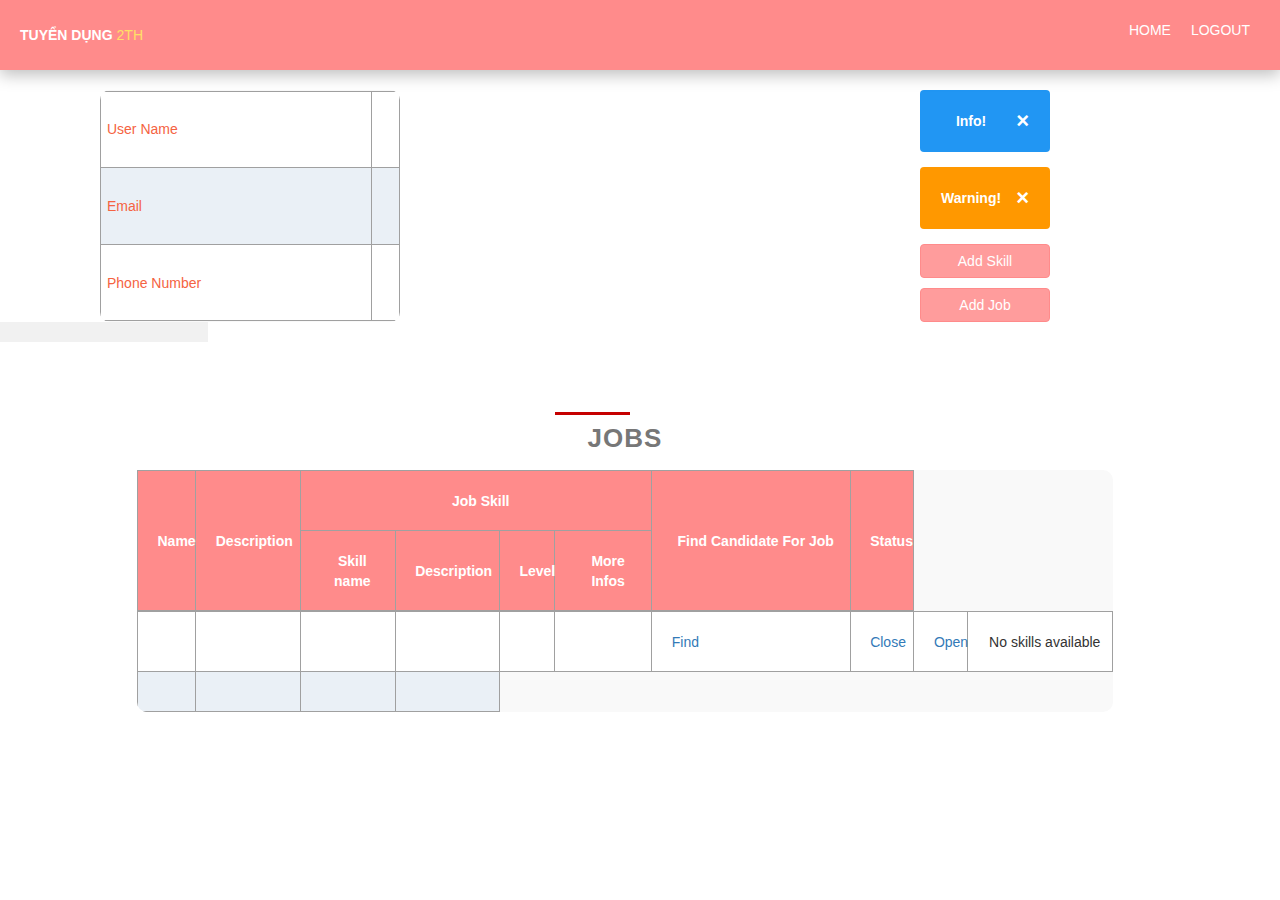
<file: src/main/resources/templates/company/home.html>
<!DOCTYPE html>
<html lang="en" xmlns:th="http://www.thymeleaf.org">
<head>
    <title>COMPANY</title>
    <meta charset="utf-8">
    <meta name="viewport" content="width=device-width, initial-scale=1">
    <link rel="stylesheet" href="https://maxcdn.bootstrapcdn.com/bootstrap/3.4.1/css/bootstrap.min.css">
    <script src="https://ajax.googleapis.com/ajax/libs/jquery/3.7.1/jquery.min.js"></script>
    <script src="https://maxcdn.bootstrapcdn.com/bootstrap/3.4.1/js/bootstrap.min.js"></script>
    <link rel="preconnect" href="https://fonts.googleapis.com">
    <link rel="icon" href="https://i.imgur.com/PdQZdyG.png" type="image/png">
    <style>
        /* Remove the navbar's default margin-bottom and rounded borders */
        .navbar {
            margin-bottom: 0;
            border-radius: 0;
        }

        /* Set height of the grid so .sidenav can be 100% (adjust as needed) */
        .row.content {height: 450px}

        /* Set gray background color and 100% height */
        .sidenav {
            padding-top: 20px;
            background-color: #f1f1f1;
            height: 100%;
        }

        /* Set black background color, white text and some padding */
        footer {
            background-color: #555;
            color: white;
            padding: 15px;
        }

        /* On small screens, set height to 'auto' for sidenav and grid */
        @media screen and (max-width: 767px) {
            .sidenav {
                height: auto;
                padding: 15px;
            }
            .row.content {height:auto;}
        }
        .alert {
            padding: 20px;
            background-color: #f44336;
            color: white;
            opacity: 1;
            transition: opacity 0.6s;
            margin-bottom: 15px;
        }

        .alert.success {background-color: #04AA6D;}
        .alert.info {background-color: #2196F3;}
        .alert.warning {background-color: #ff9800;}

        .closebtn {
            margin-left: 15px;
            color: white;
            font-weight: bold;
            float: right;
            font-size: 22px;
            line-height: 20px;
            cursor: pointer;
            transition: 0.3s;
        }

        .closebtn:hover {
            color: black;
        }

        .container td {
            font-weight: normal;
            font-size: 1em;
            -webkit-box-shadow: 0 2px 2px -2px #ffffff;
            -moz-box-shadow: 0 2px 2px -2px #183ea5;
            box-shadow: 0 2px 2px -2px rgba(255, 255, 255, 0);
        }

        .container {
            text-align: left;
            overflow: hidden;
            width: 80%;
            margin: 0 auto;
            display: table;
            padding: 0 0 8em 0;
            background-color: #f9f9f9; /* Lighter background color */
            border-radius: 10px;
        }

        .container td, .container th {
            padding-bottom: 2%;
            padding-top: 2%;
            padding-left: 2%;
            width: auto;
        }

        /* Bright, soft background-color for odd rows */
        .container tr:nth-child(odd) {
            background-color: #fff;
        }

        /* Bright, soft background-color for even rows */
        .container tr:nth-child(even) {
            background-color: #eaf0f6; /* Light blue-grey */
        }

        /* Lighter, fresh header */
        .container th {
            background-color: #ff8b8b; /* Light sky blue */
            color: white;
            width: auto;
        }

        /* Color for the first cell in each row */
        .container td:first-child {
            color: #f56342; /* Soft coral tone */
        }

        /* Hover effects with brighter tones */
        .container tr:hover {
            background-color: #dde6f0; /* Lighter hover color */
            -webkit-box-shadow: 0 6px 6px -6px rgba(0, 0, 0, 0.1);
            -moz-box-shadow: 0 6px 6px -6px rgba(0, 0, 0, 0.1);
            box-shadow: 0 6px 6px -6px rgba(0, 0, 0, 0.1);
        }

        /* Brighter hover color for cells */
        .container td:hover {
            background-color: #ffe066; /* Soft yellow */
            color: #5b4e1f; /* Darker brown text for contrast */
            font-weight: bold;
            box-shadow: 0 0 8px rgba(255, 238, 0, 0.5); /* Soft yellow glow */
            transform: translate3d(6px, -6px, 0);
            transition: all 0.4s ease-out;
        }

        /* Mobile adjustments: Hide the fourth column */
        @media (max-width: 800px) {
            .container td:nth-child(4),
            .container th:nth-child(4) {
                display: none;
            }
        }
        caption {
            caption-side: top;
            padding: 10px;
            font-weight: bold;
            text-align: center;
        }

        thead,
        tfoot {
            background-color: rgb(228 240 245);
        }

        th,
        td {
            border: 1px solid rgb(160 160 160);
            padding: 8px 10px;
        }

        td:last-of-type {
            text-align: center;
        }

        tbody > tr:nth-of-type(even) {
            background-color: rgb(237 238 242);
        }

        tfoot th {
            text-align: right;
        }

        tfoot td {
            font-weight: bold;
        }
        th{
            text-align: center;
        }
        .title-table {
            font-size: 26px;
            font-weight: 700;
            letter-spacing: 1px;
            text-transform: uppercase;
            width: 160px;
            text-align: center;
            margin: auto;
            white-space: nowrap;
            padding-bottom: 13px;
        }

        .title-table:before {
            background-color: #c50000;
            content: '';
            display: block;
            height: 3px;
            width: 75px;
            margin-bottom: 5px;
        }
        .navigationWrapper {
            position: relative;
            display: flex;
            align-items: center;
            justify-content: space-between;
            padding: 20px;
            background-color: #ff8b8b;
            box-shadow: 0 5px 15px 0 rgba(0, 0, 0, 0.25);
            color: white;
            text-transform: uppercase;
            overflow: hidden;

            .logoWrapper {
                display: flex;

                .stylish {
                    font-weight: bold;
                }

                .logo {
                    padding-left: 4px;
                    color: #ffe066;
                }
            }

            .navigation {
                display: flex;
                list-style-type: none;

                li {
                    opacity: 1;
                    list-style-type: none;
                    color: white;
                    text-decoration: none;
                    transition: all 0.3s ease-in-out;
                }

                .parent {
                    padding: 0 10px;
                    cursor: pointer;

                    .link {
                        position: relative;
                        display: flex;
                        align-items: center;
                        text-decoration: none;
                        transition: all 0.3s ease-in-out;
                        color: white;

                        &:hover {
                            color: #ea4f4c;
                        }

                        .fa-minus {
                            opacity: 0;
                            transition: all 0.3s ease-in-out;
                            position: absolute;
                            left: -16px;
                            top: 3px;
                        }

                        .fa-plus {
                            opacity: 1;
                            transition: all 0.3s ease-in-out;
                        }

                        .fas {
                            color: #ea4f4c;
                            margin: -2px 4px 0;
                            font-size: 10px;
                            transition: all 0.3s ease-in-out;
                        }
                    }
                }

                .subnavigation {
                    display: none;
                    list-style-type: none;
                    width: 500px;
                    position: absolute;
                    top: 40%;
                    left: 25%;
                    margin: auto;
                    transition: all 0.3s ease-in-out;
                    background-color: #222;

                    li a {
                        font-size: 17px;
                        padding: 0 5px;
                    }
                }
            }
        }

        .active.parent {
            transform: translate(-40px, -25px);

            .link {
                font-size: 12px;

                .fa-minus {
                    opacity: 1 !important;
                    font-size: 8px;
                }

                .fa-plus {
                    opacity: 0 !important;
                }
            }

            .subnavigation {
                display: flex;
            }
        }

        .active#clients {
            .subnavigation {
                transform: translate(-150px, 17px);
            }
        }

        .active#services {
            .subnavigation {
                transform: translate(-290px, 17px);
            }
        }

        .invisible {
            opacity: 0 !important;
            transform: translate(50px, 0);
        }


        /* Navbar */
        .navbar-inverse {
            background-color: rgba(255, 255, 255, 0.7);
            border-color: #e7e7e7;
        }

        .navbar-inverse .navbar-brand {
            color: #ff8b8b;
        }

        .navbar-inverse .navbar-nav > li > a {
            color: #ff8b8b;
        }

        .navbar-inverse .navbar-nav > li > a:hover {
            background-color: #ffe6e6;
        }

        /* Buttons */
        .btn-primary {
            background-color: #ff9c9c;
            border-color: #ff8b8b;
            transition: all 0.3s ease;
        }

        .btn-primary:hover {
            background-color: #ff8b8b;
            border-color: #ff9c9c;
            transform: scale(1.05);
        }

    </style>
</head>
<body>

<nav class="navigationWrapper">
    <div class="logoWrapper">
        <span class="stylish">TUYỂN DỤNG</span>
        <span class="logo">2TH</span>
    </div>
    <ul class="navigation">
        <li class="parent"><a class="link" href="#">HOME</a></li>
        <li class="parent"><a class="link" href="/logout">LOGOUT</a></li>
    </ul>
</nav>
<div class="container-fluid text-center" style="width: 100%">
    <div class="row content" style="width: 100%">
        <div>

            <div style="display: flex; justify-content: space-around">
                <table class="container" style="width: 300px; margin-left: 100px; margin-top: 20px" th:if="${company}">
                    <tbody>
                    <tr>
                        <td >User Name</td>
                        <td>
                            <p th:text="${company.getName()}"></p>
                        </td>
                    </tr>
                    <tr>
                        <td >Email</td>
                        <td >
                            <p th:text="${company.getEmail()}"></p>
                        </td>
                    </tr>
                    <tr>
                        <td>Phone Number</td>
                        <td >
                            <p th:text="${company.getPhone()}"></p>
                        </td>
                    </tr>
                    </tbody>
                </table>
                <div style="margin-right: 200px;margin-top: 20px">
                    <div class="alert info" th:if="${message}">
                        <span class="closebtn">&times;</span>
                        <strong>Info!</strong> <p th:text="${message}"></p>
                    </div>
                    <div class="alert warning" th:if="${error}">
                        <span class="closebtn">&times;</span>
                        <strong>Warning!</strong> <p th:text="${error}"></p>
                    </div>
                    <div style="display: flex; justify-content: center; flex-direction: column">

                        <button class="btn btn-primary" data-toggle="modal" data-target="#addSkillModal">Add Skill</button>
                        <button class="btn btn-primary" data-toggle="modal" data-target="#addJobModal" style="margin-top: 10px">Add Job</button>

                    </div>
                </div>

            </div>
            <div class="col-sm-2 sidenav">


            </div>
        </div>

        <div class="col-sm-8 text-left" style="margin-top: 30px; width: 100%" >

            <div style="margin-top: 30px" th:if="${jobs}">
                <table class=" container">
                    <caption class="title-table">Jobs</caption>
                    <!-- Header -->
                    <thead>
                    <tr>
                        <th rowspan="2">Name</th>
                        <th rowspan="2">Description</th>
                        <th colspan="4">Job Skill</th>
                        <th rowspan="2">Find Candidate For Job</th>
                        <th rowspan="2">Status</th>
                    </tr>
                    <tr>
                        <th>Skill name</th>
                        <th>Description</th>
                        <th>Level</th>
                        <th>More Infos</th>
                    </tr>
                    </thead>
                    <!-- Body -->
                    <tbody th:each="job : ${jobs}">
                    <tr >
                        <!-- Hiển thị thông tin công việc -->
                        <td th:rowspan="${#lists.size(job.jobSkills) +1}" th:text="${job.getJobName()}"></td>
                        <td th:rowspan="${#lists.size(job.jobSkills) +1}" th:text="${job.getJobDesc()}"></td>

                        <!-- Hiển thị thông tin kỹ năng đầu tiên nếu có -->
                        <td th:if="${#lists.size(job.jobSkills) > 0}" th:text="${job.jobSkills[0].skill.skillName}"></td>
                        <td th:if="${#lists.size(job.jobSkills) > 0}" th:text="${job.jobSkills[0].skill.skillDescription}"></td>
                        <td th:if="${#lists.size(job.jobSkills) > 0}" th:text="${job.jobSkills[0].getSkillLevel()}"></td>
                        <td th:if="${#lists.size(job.jobSkills) > 0}" th:text="${job.jobSkills[0].moreInfos}"></td>
                        <td th:rowspan="${#lists.size(job.jobSkills) +1}" th:if="${#lists.size(job.jobSkills) > 0}">
                            <a th:if="${job.getStatus().name().equals('OPEN')}" th:href="@{/company/find-candidates/page(jobId=${job.id})}">Find</a>
                        </td>
                        <td th:rowspan="${#lists.size(job.jobSkills) +1}" th:if="${#lists.size(job.jobSkills) > 0 && job.getStatus()!= null && job.getStatus().name().equals('OPEN')}">
                            <a th:href="@{/company/status-job(jobId=${job.id},status='CLOSE')}">Close</a>
                        </td>
                        <td th:rowspan="${#lists.size(job.jobSkills) +1}" th:if="${ #lists.size(job.jobSkills) > 0 && job.getStatus()!= null && job.getStatus().name().equals('CLOSE')}">
                            <a th:href="@{/company/status-job(jobId=${job.id},status='OPEN')}">Open</a>
                        </td>

                        <!-- Nếu không có kỹ năng, hiển thị thông báo -->
                        <td th:if="${job.jobSkills == null or #lists.size(job.jobSkills) == 0}" colspan="4">No skills available</td>
                    </tr>

                    <!-- Hiển thị các kỹ năng còn lại (nếu có) -->
                    <tr th:each="skill, iterStat : ${job.jobSkills}">
                        <td th:if="${iterStat.index > 0}" th:text="${skill.skill.skillName}"></td>
                        <td th:if="${iterStat.index > 0}" th:text="${skill.skill.skillDescription}"></td>
                        <td th:if="${iterStat.index > 0}" th:text="${skill.getSkillLevel().name()}"></td>
                        <td th:if="${iterStat.index > 0}" th:text="${skill.moreInfos}"></td>
                    </tr>
                    </tbody>
                </table>

            </div>
        </div>

    </div>
</div>

<div class="modal fade" id="addJobModal" tabindex="-1" role="dialog" aria-labelledby="addJobModalLabel" aria-hidden="true">
    <div class="modal-dialog" role="document">
        <div class="modal-content">

            <!-- Modal Header -->
            <div class="modal-header">
                <h5 class="modal-title" id="addJobModalLabel">Add New Job</h5>
                <button type="button" class="close" data-dismiss="modal" aria-label="Close">
                    <span aria-hidden="true">&times;</span>
                </button>
            </div>

            <!-- Modal Body -->
            <div class="modal-body">
                <form id="addJobForm" action="/company/add-job" method="post">
                    <!-- Job Name -->
                    <div class="form-group">
                        <label for="jobName">Job Name</label>
                        <input type="text" class="form-control" id="jobName" name="jobName" placeholder="Enter job name" required>
                    </div>

                    <!-- Job Description -->
                    <div class="form-group">
                        <label for="jobDescription">Description</label>
                        <textarea class="form-control" id="jobDescription" name="jobDescription" rows="3" placeholder="Enter job description" required></textarea>
                    </div>

                    <!-- Job Skills -->
                    <div class="form-group">
                        <!--                        <label for="jobSkills">Skills</label>-->
                        <div id="jobSkillsContainer">
                            <div id="skills">
                                <div class="row mb-2">
                                    <div class="col-md-6" style="display: flex" >
                                        <input placeholder="search skill" class="col-md-6" style="height: 35px; border-radius: 5px; " onchange="handleChangeTextSkill(event, 'select-skill-0','skillDescription0')"/>
                                        <select id="select-skill-0" class="form-control col-md-6" name="skills[0].id" required onchange="handleShowSkillDescription(event,'skillDescription0')">
                                            <!-- Options dynamically generated -->
                                        </select>

                                    </div>
                                    <div class="col-md-4">
                                        <select class="form-control" name="skills[0].skillLevel" required>
                                            <option value="">Select Skill Level</option>
                                            <option value="MASTER">Master</option>
                                            <option value="BEGINER">Beginner</option>
                                            <option value="ADVANCED">Advanced</option>
                                            <option value="PROFESSIONAL">Professional</option>
                                            <option value="IMTERMEDIATE">Intermediate</option>
                                        </select>
                                    </div>
                                    <div class="col-md-2">
                                        <button type="button" class="btn btn-success btn-sm add-skill-btn">+</button>
                                    </div>
                                </div>
                                <div class="row mb-2 col-md-12" style="margin-top: 10px; margin-bottom: 10px">
                                    <textarea id="skillDescription0" class="form-control col-md-12" rows="2" disabled></textarea>
                                </div>
                                <div class="row mb-2 col-md-12" style="margin-top: 10px; margin-bottom: 10px">
                                    <textarea class="form-control col-md-12" id="moreInfos" name="skills[0].moreInfos" rows="2" placeholder="Enter skill more info" required></textarea>
                                </div>
                            </div>
                        </div>
                    </div>
                </form>
            </div>

            <div class="modal-footer" >
                <button type="button" class="btn btn-secondary" data-dismiss="modal">Close</button>
                <button type="submit" form="addJobForm" class="btn btn-primary">Save Job</button>
            </div>
        </div>
    </div>
</div>

<div id="addSkillModal" class="modal fade" role="dialog" aria-hidden="true" tabindex="-1" aria-labelledby="addSkillModalLabel" >
    <div class="modal-dialog"  role="document">
        <div class="modal-content">
            <div class="modal-header">
                <button type="button" class="close" data-dismiss="modal">&times;</button>
                <h4 class="modal-title">Add Skill</h4>
            </div>
            <form action="/skills/add" method="post">

                <div class="modal-body">
                    <!-- Skill Name -->

                    <div class="form-group">
                        <label for="skillName">Skill Name:</label>
                        <input type="text" class="form-control" id="skillName" name="skillName" required>
                    </div>
                    <!-- Skill Description -->
                    <div class="form-group">
                        <label for="skillDescription">Skill Description:</label>
                        <textarea class="form-control" id="skillDescription" name="skillDescription" rows="3"></textarea>
                    </div>
                    <!-- Skill Type -->
                    <div class="form-group">
                        <label for="type">Skill Type:</label>
                        <select class="form-control" id="type" name="type" required>
                            <option value="SOFT_SKILL">Soft Skill</option>
                            <option value="TECHNICAL_SKILL">Technical Skill</option>
                            <option value="UNSPECIFIC">Unspecified</option>
                        </select>
                    </div>
                </div>
                <div class="modal-footer">
                    <button type="submit" class="btn btn-success">Save Skill</button>
                    <button type="button" class="btn btn-default" data-dismiss="modal">Close</button>
                </div>
            </form>

        </div>
    </div>
</div>

<script>
    var close = document.getElementsByClassName("closebtn");
    var i;

    for (i = 0; i < close.length; i++) {
        close[i].onclick = function(){
            var div = this.parentElement;
            div.style.opacity = "0";
            setTimeout(function(){ div.style.display = "none"; }, 600);
        }
    }
    // JavaScript to dynamically add skill rows
    document.querySelector('.add-skill-btn').addEventListener('click', function () {
        const container = document.getElementById('jobSkillsContainer');
        const row = document.createElement('div');
        const index = container.children.length
        row.classList.add('row', 'mb-2');
        row.innerHTML = `
              <div class="col-md-6" style="display: flex; margin-top: 10px" >
                <input placeholder="search skill" class="col-md-6" style="height: 35px; border-radius: 5px; " onchange="handleChangeTextSkill(event, 'select-skill-${index}','skillDescription${index}')"/>
                <select id="select-skill-${index}" class="form-control col-md-6" name="skills[${index}].id" required onchange="handleShowSkillDescription(event,'skillDescription${index}')">
                <!-- Options dynamically generated -->
                </select>

              </div>
            <div class="col-md-4" style="margin-top: 10px">
                <select class="form-control" name="skills[${index}].skillLevel" required>
                    <option value="">Select Skill Level</option>
                    <option value="MASTER">Master</option>
                    <option value="BEGINER">Beginner</option>
                    <option value="ADVANCED">Advanced</option>
                    <option value="PROFESSIONAL">Professional</option>
                    <option value="IMTERMEDIATE">Intermediate</option>
                </select>
            </div>
            <div class="col-md-2" style="margin-top: 10px">
                <button type="button" class="btn btn-danger btn-sm remove-skill-btn">-</button>
            </div>
        `;


        const rowDivMoreInfo = document.createElement('div');
        rowDivMoreInfo.classList.add('row', 'mb-2', 'col-md-12');
        rowDivMoreInfo.style.marginTop = "10px";
        rowDivMoreInfo.style.marginBottom = "10px";

        const textArea = document.createElement('textarea');
        textArea.classList.add('form-control', 'col-md-12');
        textArea.id = 'moreInfos';
        textArea.name = `skills[${index}].moreInfos`;
        textArea.rows = 2;
        textArea.placeholder = "Enter skill more info";
        textArea.required = true;

        rowDivMoreInfo.appendChild(textArea);

        const div = document.createElement("div")
        div.appendChild(row)
        div.appendChild(createSkillDescriptionRow(index))
        div.appendChild(rowDivMoreInfo)
        container.appendChild(div);

        // Remove skill row
        row.querySelector('.remove-skill-btn').addEventListener('click', function () {
            row.remove();
        });
    });
    function createSkillDescriptionRow(index) {
        const rowDiv = document.createElement('div');
        rowDiv.classList.add('row', 'mb-2', 'col-md-12');
        rowDiv.style.marginTop = "10px";
        rowDiv.style.marginBottom = "10px";

        const textArea = document.createElement('textarea');
        textArea.id = `skillDescription${index}`;
        textArea.classList.add('form-control', 'col-md-12');
        textArea.rows = 2;
        textArea.disabled = true; // Đặt textarea là disabled
        rowDiv.appendChild(textArea);

        return rowDiv;
    }
    async function fetchSkills(name){
        try {
            const response  = await fetch('/api/skills?name='+name);
            if(!response.ok){
                return[];
            }
            const data = await response.json();
            return data;
        }catch (e){
            return []
        }
    }
    async function handleChangeTextSkill(event, idSelect, idArea){
        const elementSelect = document.getElementById(idSelect)
        const elementArea = document.getElementById(idArea)
        if (elementSelect != null){
            // elementSelect.blur()
            elementSelect.innerHTML = "";
            const textSearch = event.target.value;
            const data = await fetchSkills(textSearch)
            data.skills.forEach((skill,index)=>{
                if(index===0){
                    elementArea.value = skill.skillDescription
                }
                const elementSkill = document.createElement("option")
                elementSkill.text = skill.skillName;
                elementSkill.value = skill.id;
                elementSkill.dataset.description = skill.skillDescription;
                elementSelect.appendChild(elementSkill)
            })
            elementSelect.focus()
        }
    }
    function handleShowSkillDescription(event,elementIdShowDescription){
        const elementShowSkillDescription = document.getElementById(elementIdShowDescription)
        console.log(elementShowSkillDescription)
        if(elementShowSkillDescription != null){
            const selectedOption = event.target.options[event.target.selectedIndex];
            elementShowSkillDescription.value = selectedOption.dataset.description;
        }
    }
</script>

</body>
</html>
</file>
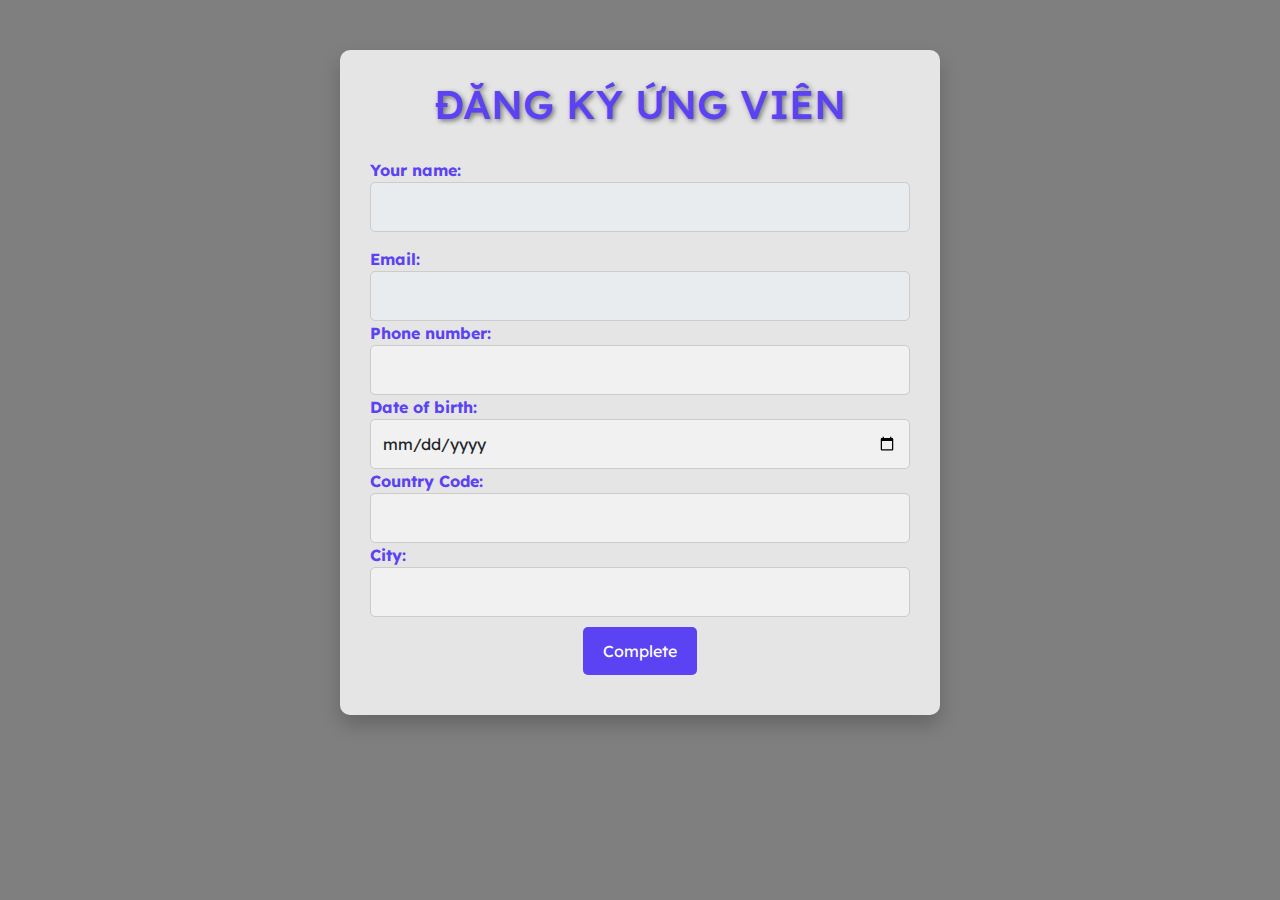
<file: src/main/resources/templates/register/register_candidate.html>
<!DOCTYPE html>
<html lang="en">

<head>
    <meta charset="UTF-8">
    <meta name="viewport" content="width=device-width, initial-scale=1, shrink-to-fit=no">
    <link href="https://cdn.jsdelivr.net/npm/bootstrap@5.3.3/dist/css/bootstrap.min.css" rel="stylesheet">
    <script src="https://cdn.jsdelivr.net/npm/bootstrap@5.3.3/dist/js/bootstrap.bundle.min.js"></script>
    <title>ĐĂNG KÝ ỨNG VIÊN</title>
    <link rel="icon" href="https://i.imgur.com/PdQZdyG.png" type="image/png">
    <link rel="preconnect" href="https://fonts.googleapis.com">
    <link rel="preconnect" href="https://fonts.gstatic.com" crossorigin>
    <link rel="stylesheet" href="https://cdnjs.cloudflare.com/ajax/libs/font-awesome/5.15.4/css/all.min.css">
    <link href="https://fonts.googleapis.com/css2?family=Bebas+Neue&family=Inter:ital,opsz,wght@0,14..32,100..900;1,14..32,100..900&family=Lexend:wght@100..900&display=swap"
          rel="stylesheet">
    <style>
        /* Background GIF and overlay */
        body {
            background: url('https://memeprod.ap-south-1.linodeobjects.com/user-maker/2bd0c080351cdea879ed7863201ed752.gif') no-repeat center center fixed;
            background-size: cover;
            color: #ffffff;
            font-family: 'Lexend', sans-serif;
            overflow: hidden;
        }

        /* Overlay for better text visibility */
        .overlay {
            position: absolute;
            top: 0;
            left: 0;
            right: 0;
            bottom: 0;
            background: rgba(0, 0, 0, 0.5);
        }

        /* Center the form container */
        .container {
            position: relative;
            max-width: 600px;
            margin-top: 50px;
            padding: 30px;
            background-color: rgba(255, 255, 255, 0.8);
            border-radius: 10px;
            box-shadow: 0 10px 20px rgba(0, 0, 0, 0.2);
        }

        /* Heading Styles */
        h2 {
            color: #5b42f3;
            margin-bottom: 30px;
            font-size: 2.5rem;
            text-shadow: 2px 2px 5px rgba(0, 0, 0, 0.5);
        }

        /* Input fields and select */
        .form-control {
            border-radius: 5px;
            padding: 12px;
            background-color: #f1f1f1;
            border: 1px solid #ccc;
            box-shadow: none;
            transition: all 0.3s ease-in-out;
        }

        .form-control:focus {
            background-color: #ffffff;
            border-color: #5b42f3;
            box-shadow: 0 0 8px rgba(255, 99, 71, 0.7);
        }

        .form-group label {
            font-weight: bold;
            color: #5b42f3;

        }

        /* Button styling */
        .btn-primary {
            background-color: #5b42f3;
            border: none;
            padding: 12px 20px;
            font-size: 16px;
            border-radius: 5px;
            transition: all 0.3s ease;
            cursor: pointer;
            margin: 10px;
        }

        .btn-primary:hover {
            background-color: #5b42f3;
            transform: translateY(-2px);
            box-shadow: 0 5px 15px rgba(255, 69, 0, 0.3);
        }

        .btn-primary:focus {
            outline: none;
        }

        /* Error message styling */
        .error-message {
            color: red;
            font-size: 1.2rem;
            font-weight: bold;
            margin-bottom: 20px;
        }

        /* Flexbox layout */
        .flex-column {
            display: flex;
            flex-direction: column;
            gap: 15px;
        }

        /* Centering the submit button */
        .center {
            display: flex;
            justify-content: center;
        }

        /* Responsive adjustments */
        @media (max-width: 768px) {
            .container {
                padding: 20px;
                margin-top: 20px;
            }

            h2 {
                font-size: 2rem;
            }
        }

    </style>
</head>

<body>

<div class="overlay"></div> <!-- Dark overlay for better text contrast -->

<div class="container">
    <div class="form-header text-center">
        <h2>ĐĂNG KÝ ỨNG VIÊN</h2>
    </div>

    <div class="error-message" th:if="${error}">
        <p th:text="${error}"></p>
    </div>

    <div class="flex-column">
        <div class="form-group">
            <label for="name">Your name:</label>
            <input type="text" id="name" name="name" required class="form-control" disabled th:if="${name}"
                   th:value="${name}">
        </div>
        <div class="form-group">
            <label for="email">Email:</label>
            <input type="text" id="email" name="email" required class="form-control" disabled th:if="${email}"
                   th:value="${email}">
        </div>
    </div>

    <form action="/register/candidate" method="post">
        <div class="form-group">
            <label for="phone">Phone number:</label>
            <input type="text" id="phone" name="phone" required class="form-control">
        </div>
        <div class="form-group">
            <label for="dob">Date of birth:</label>
            <input type="date" id="dob" name="dob" required class="form-control">
        </div>

        <div class="form-group">
            <label for="country">Country Code:</label>
            <select id="country" name="country" class="form-control" th:if="${countryCodes}">
                <option th:each="country : ${countryCodes}" th:value="${country}" th:text="${country.name}"></option>
            </select>
        </div>

        <div class="form-group">
            <label for="city">City:</label>
            <input type="text" id="city" name="city" required class="form-control">
        </div>

        <div class="center">
            <button type="submit" class="btn btn-primary">Complete</button>
        </div>
    </form>
</div>

</body>

</html>
</file>
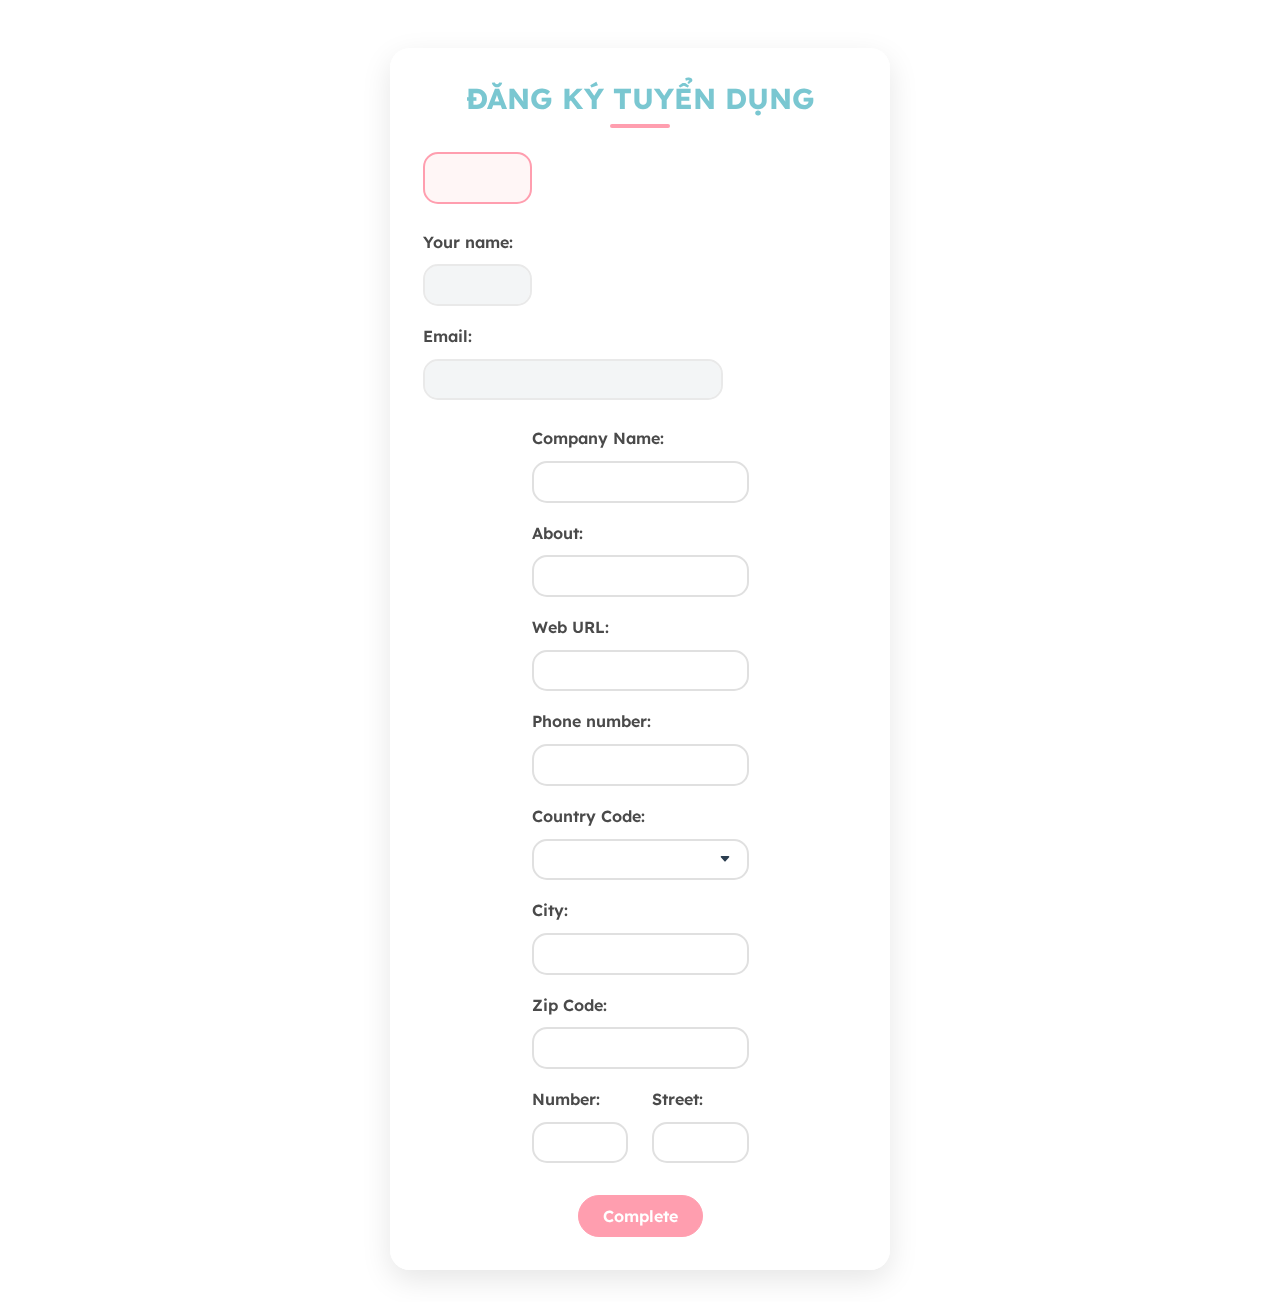
<file: src/main/resources/templates/register/register_company.html>
<!DOCTYPE html>
<html lang="en">

<head>
    <meta charset="UTF-8">
    <meta name="viewport" content="width=device-width, initial-scale=1, shrink-to-fit=no">
    <link href="https://cdn.jsdelivr.net/npm/bootstrap@5.3.3/dist/css/bootstrap.min.css" rel="stylesheet">
    <script src="https://cdn.jsdelivr.net/npm/bootstrap@5.3.3/dist/js/bootstrap.bundle.min.js"></script>
    <link rel="preconnect" href="https://fonts.googleapis.com">
    <link rel="preconnect" href="https://fonts.gstatic.com" crossorigin>
    <link rel="stylesheet" href="https://cdnjs.cloudflare.com/ajax/libs/font-awesome/5.15.4/css/all.min.css">
    <link href="https://fonts.googleapis.com/css2?family=Bebas+Neue&family=Inter:ital,opsz,wght@0,14..32,100..900;1,14..32,100..900&family=Lexend:wght@100..900&display=swap"
          rel="stylesheet">
    <title>ĐĂNG KÝ CÔNG TY</title>
    <link rel="icon" href="https://i.imgur.com/PdQZdyG.png" type="image/png">

</head>

<body>
<div class="container mt-5">
    <!-- Heading -->
    <h2 class="text-center mb-4">
        ĐĂNG KÝ TUYỂN DỤNG
    </h2>

    <!-- Display Error Message -->
    <div class="col-lg-3" th:if="${error}" style="color: red;">
        <p th:text="${error}"></p>
    </div>

    <!-- Pre-filled Information (name and email) -->
    <div class="col-lg-3 mb-4">
        <div class="mb-3">
            <label for="name">Your name:</label>
            <input type="text" id="name" name="name" class="form-control" disabled th:if="${name}" th:value="${name}">
        </div>
        <div class="mb-3">
            <label  for="email">Email:</label>
            <input style="width: 300px" type="text" id="email" name="email" class="form-control" disabled th:if="${email}"
                   th:value="${email}">
        </div>
    </div>

    <!-- Registration Form -->
    <form action="/register/company" method="post" class="col-lg-6 mx-auto">
        <!-- Company Name -->
        <div class="mb-3">
            <label for="companyName">Company Name:</label>
            <input type="text" id="companyName" name="companyName" class="form-control" required>
        </div>

        <!-- About -->
        <div class="mb-3">
            <label for="about">About:</label>
            <input type="text" id="about" name="about" class="form-control" required>
        </div>

        <!-- Web URL -->
        <div class="mb-3">
            <label for="webUrl">Web URL:</label>
            <input type="text" id="webUrl" name="webUrl" class="form-control" required>
        </div>

        <!-- Phone Number -->
        <div class="mb-3">
            <label for="phone">Phone number:</label>
            <input type="text" id="phone" name="phone" class="form-control" required>
        </div>

        <!-- Country Code -->
        <div class="mb-3">
            <label for="country">Country Code:</label>
            <div th:if="${countryCodes}">
                <select id="country" name="country" class="form-control" required>
                    <option th:each="country : ${countryCodes}"
                            th:value="${country}"
                            th:text="${country.name}">
                    </option>
                </select>
            </div>
        </div>

        <!-- City -->
        <div class="mb-3">
            <label for="city">City:</label>
            <input type="text" id="city" name="city" class="form-control" required>
        </div>

        <!-- Zip Code -->
        <div class="mb-3">
            <label for="zipcode">Zip Code:</label>
            <input type="number" id="zipcode" name="zipcode" class="form-control" required>
        </div>

        <!-- Address Fields (Number and Street) -->
        <div class="row">
            <div class="col-md-6 mb-3">
                <label for="number">Number:</label>
                <input type="text" id="number" name="number" class="form-control" required>
            </div>
            <div class="col-md-6 mb-3">
                <label for="street">Street:</label>
                <input type="text" id="street" name="street" class="form-control" required>
            </div>
        </div>

        <!-- Submit Button -->
        <div class="text-center">
            <button type="submit" class="btn btn-primary mt-3">Complete</button>
        </div>
    </form>
</div>
</body>
<style>
    :root {
        --primary-color: #7ac7d1;
        --secondary-color: rgba(255, 255, 255, 0.95);
        --accent-color: #ff9eaf;
        --text-color: #4a4a4a;
        --border-color: #e0e0e0;
        --shadow-color: rgba(0, 0, 0, 0.1);
    }

    body {
        font-family: 'Lexend', sans-serif;
        color: var(--text-color);
        line-height: 1.8;
        background-image: url('https://images7.alphacoders.com/134/1345114.png');
        background-size: cover;
        background-position: center;
        background-attachment: fixed;
        min-height: 100vh;
        position: relative;
    }

    body::before {
        content: '';
        position: fixed;
        top: 0;
        left: 0;
        width: 100%;
        height: 100%;
        background-color: rgba(255, 255, 255, 0.85);
        z-index: 0;
    }

    .container {
        max-width: 500px;
        background-color: var(--secondary-color);
        border-radius: 20px;
        box-shadow: 0 10px 30px var(--shadow-color);
        padding: 2rem;
        margin: 2rem auto;
        position: relative;
        z-index: 1;
        backdrop-filter: blur(10px);
        border: 1px solid rgba(255, 255, 255, 0.2);
    }

    h2 {
        color: var(--primary-color);
        font-weight: 700;
        margin-bottom: 1.5rem;
        position: relative;
        text-align: center;
        font-size: 1.8rem;
    }

    h2::after {
        content: '';
        display: block;
        width: 60px;
        height: 4px;
        background-color: var(--accent-color);
        margin: 0.5rem auto 0;
        border-radius: 2px;
    }

    .form-control {
        border: 2px solid var(--border-color);
        border-radius: 15px;
        padding: 0.5rem 0.75rem;
        transition: all 0.3s ease;
        font-size: 0.9rem;
        background-color: rgba(255, 255, 255, 0.9);
    }

    .form-control:focus {
        border-color: var(--accent-color);
        box-shadow: 0 0 0 0.2rem rgba(255, 158, 175, 0.25);
        transform: translateY(-2px);
    }

    .form-control:disabled {
        background-color: rgba(236, 240, 241, 0.9);
        cursor: not-allowed;
        opacity: 0.7;
    }

    label {
        font-weight: 600;
        margin-bottom: 0.5rem;
        color: var(--text-color);
        display: block;
        transition: all 0.3s ease;
    }

    .btn-primary {
        background-color: var(--accent-color);
        border-color: var(--accent-color);
        padding: 0.5rem 1.5rem;
        font-weight: 600;
        font-size: 1rem;
        border-radius: 30px;
        transition: all 0.3s ease;
        position: relative;
        overflow: hidden;
    }

    .btn-primary:hover {
        background-color: #ff8296;
        transform: translateY(-3px);
        box-shadow: 0 5px 15px rgba(255, 158, 175, 0.4);
    }

    .btn-primary:active {
        transform: translateY(-1px);
    }

    .mb-3 {
        margin-bottom: 1rem !important;
        position: relative;
    }

    .form-control, .btn-primary {
        animation: fadeInUp 0.5s ease-out;
    }

    @keyframes fadeInUp {
        from {
            opacity: 0;
            transform: translateY(20px);
        }
        to {
            opacity: 1;
            transform: translateY(0);
        }
    }

    [th\:if="${error}"] {
        background-color: rgba(255, 245, 245, 0.9);
        border: 2px solid var(--accent-color);
        border-radius: 15px;
        padding: 1rem;
        margin-bottom: 1.5rem;
        font-weight: 500;
        color: var(--accent-color);
        animation: shake 0.5s ease-in-out;
    }

    @keyframes shake {
        0%, 100% { transform: translateX(0); }
        10%, 30%, 50%, 70%, 90% { transform: translateX(-5px); }
        20%, 40%, 60%, 80% { transform: translateX(5px); }
    }

    select.form-control {
        appearance: none;
        background-image: url("data:image/svg+xml,%3Csvg xmlns='http://www.w3.org/2000/svg' width='12' height='12' fill='%232c3e50' viewBox='0 0 16 16'%3E%3Cpath d='M7.247 11.14L2.451 5.658C1.885 5.013 2.345 4 3.204 4h9.592a1 1 0 0 1 .753 1.659l-4.796 5.48a1 1 0 0 1-1.506 0z'/%3E%3C/svg%3E");
        background-repeat: no-repeat;
        background-position: right 1rem center;
        padding-right: 2.5rem;
    }

    @media (max-width: 768px) {
        .container {
            padding: 1.5rem;
            margin: 1rem auto;
        }

        h2 {
            font-size: 1.5rem;
        }

        .btn-primary {
            width: 100%;
        }
    }

    @media (min-width: 576px) {
        .form-row {
            display: flex;
            margin-right: -0.5rem;
            margin-left: -0.5rem;
        }

        .form-group {
            flex: 0 0 50%;
            max-width: 50%;
            padding-right: 0.5rem;
            padding-left: 0.5rem;
        }
    }

    /* Custom scrollbar styling */
    ::-webkit-scrollbar {
        width: 10px;
    }

    ::-webkit-scrollbar-track {
        background: rgba(255, 255, 255, 0.5);
    }

    ::-webkit-scrollbar-thumb {
        background: var(--accent-color);
        border-radius: 5px;
    }

    ::-webkit-scrollbar-thumb:hover {
        background: #ff8296;
    }


</style>
</html>
</file>
